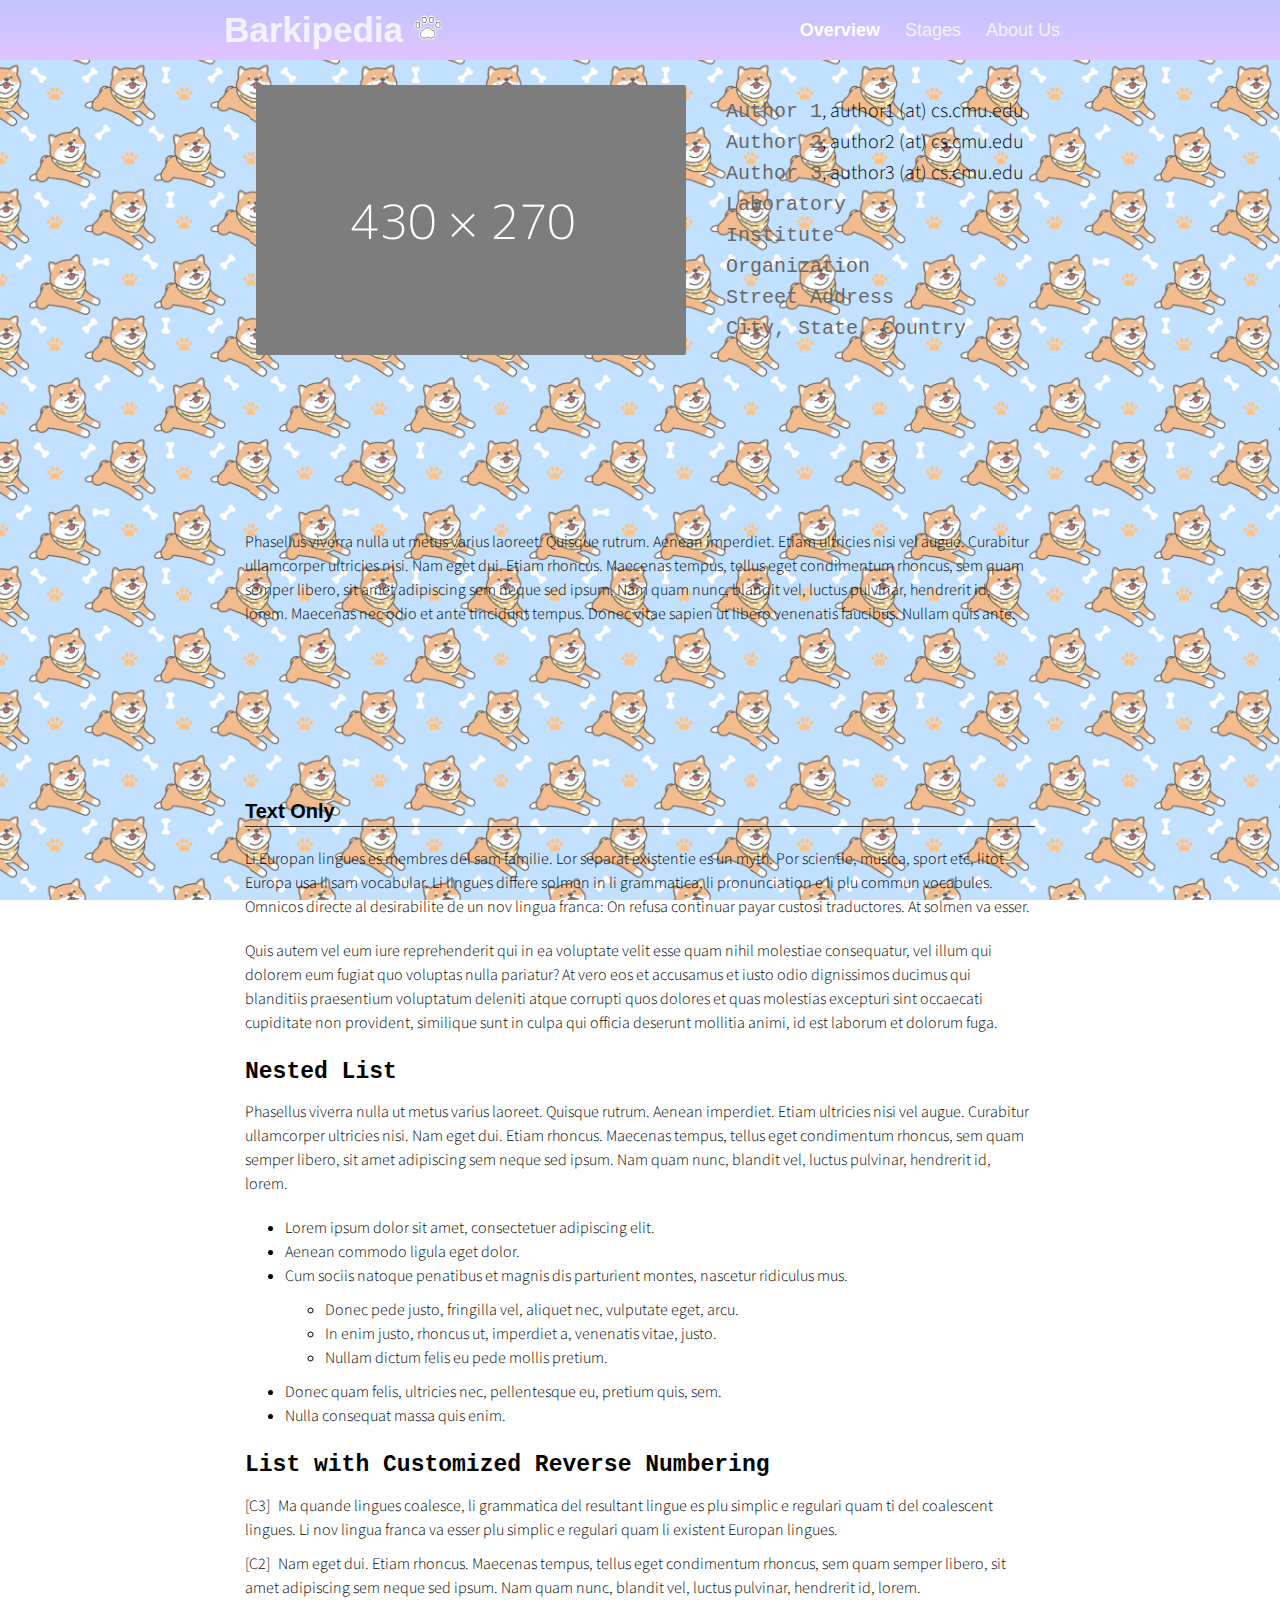
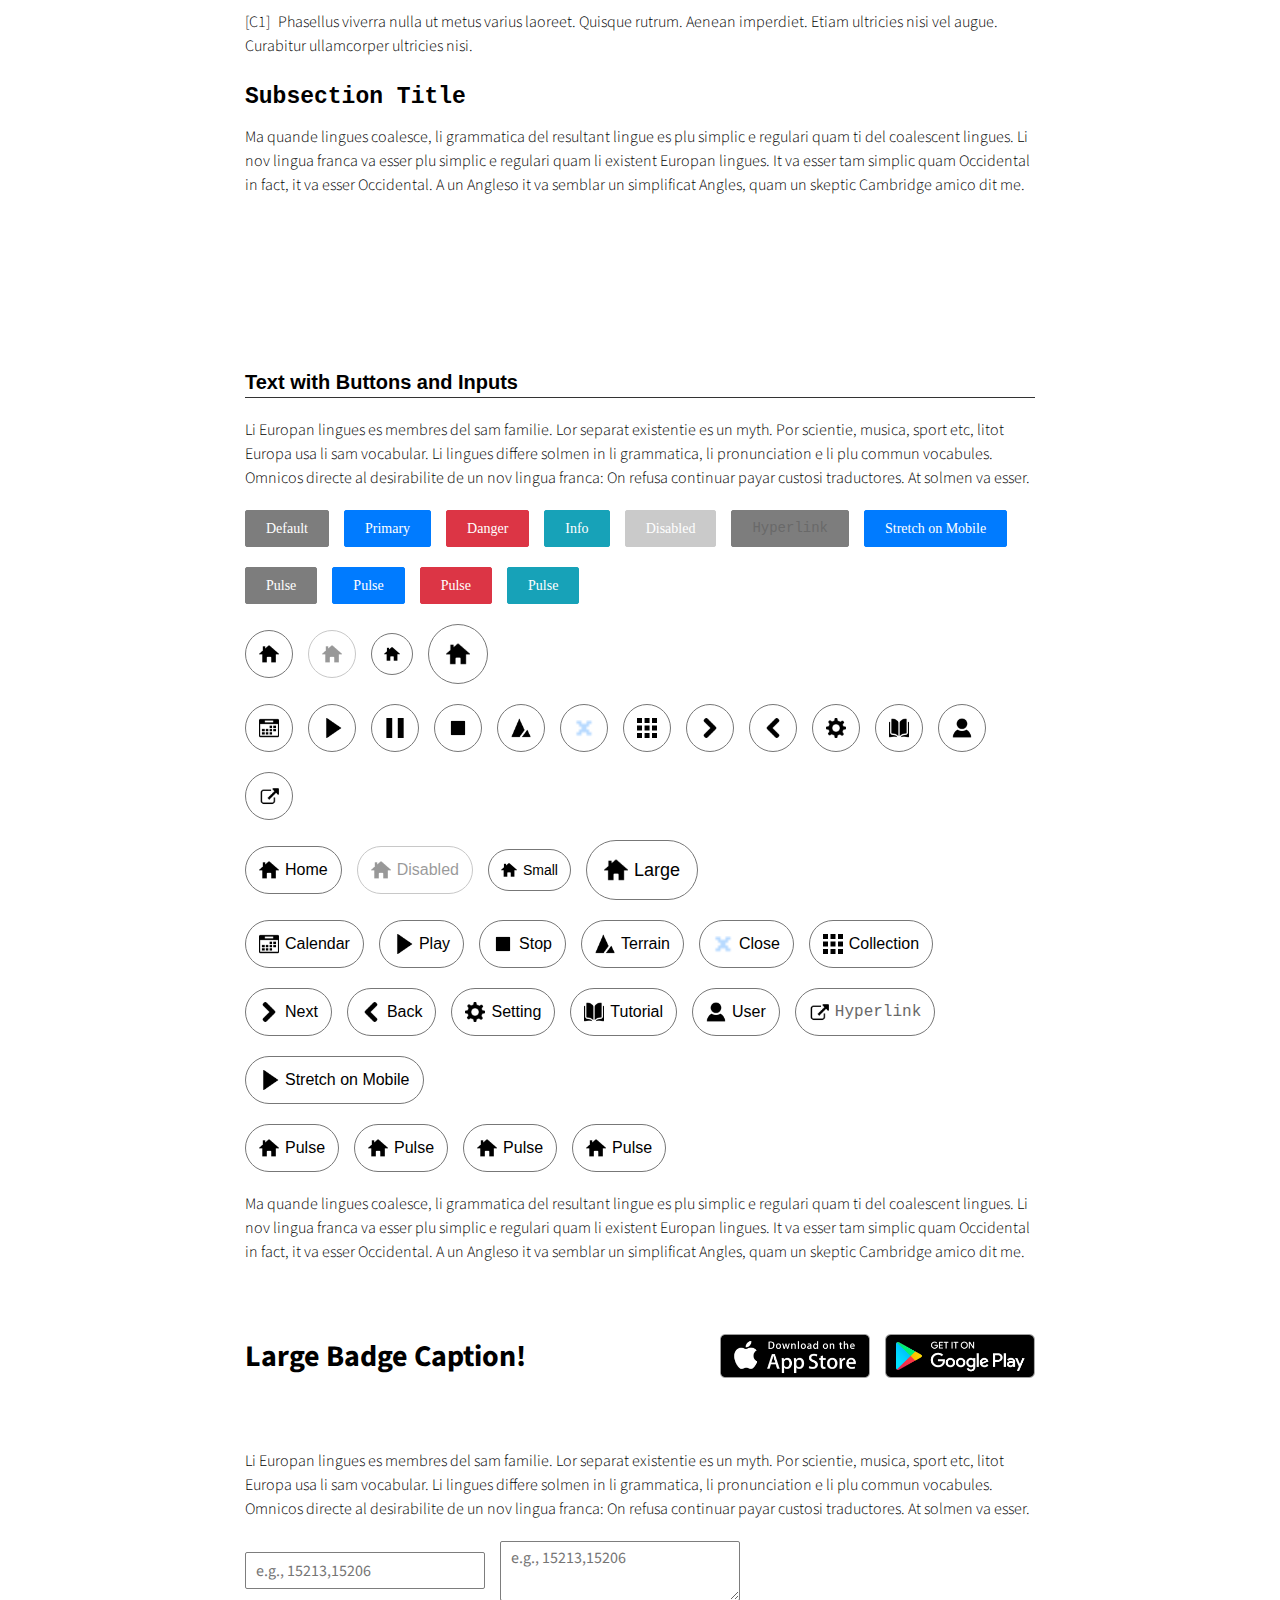
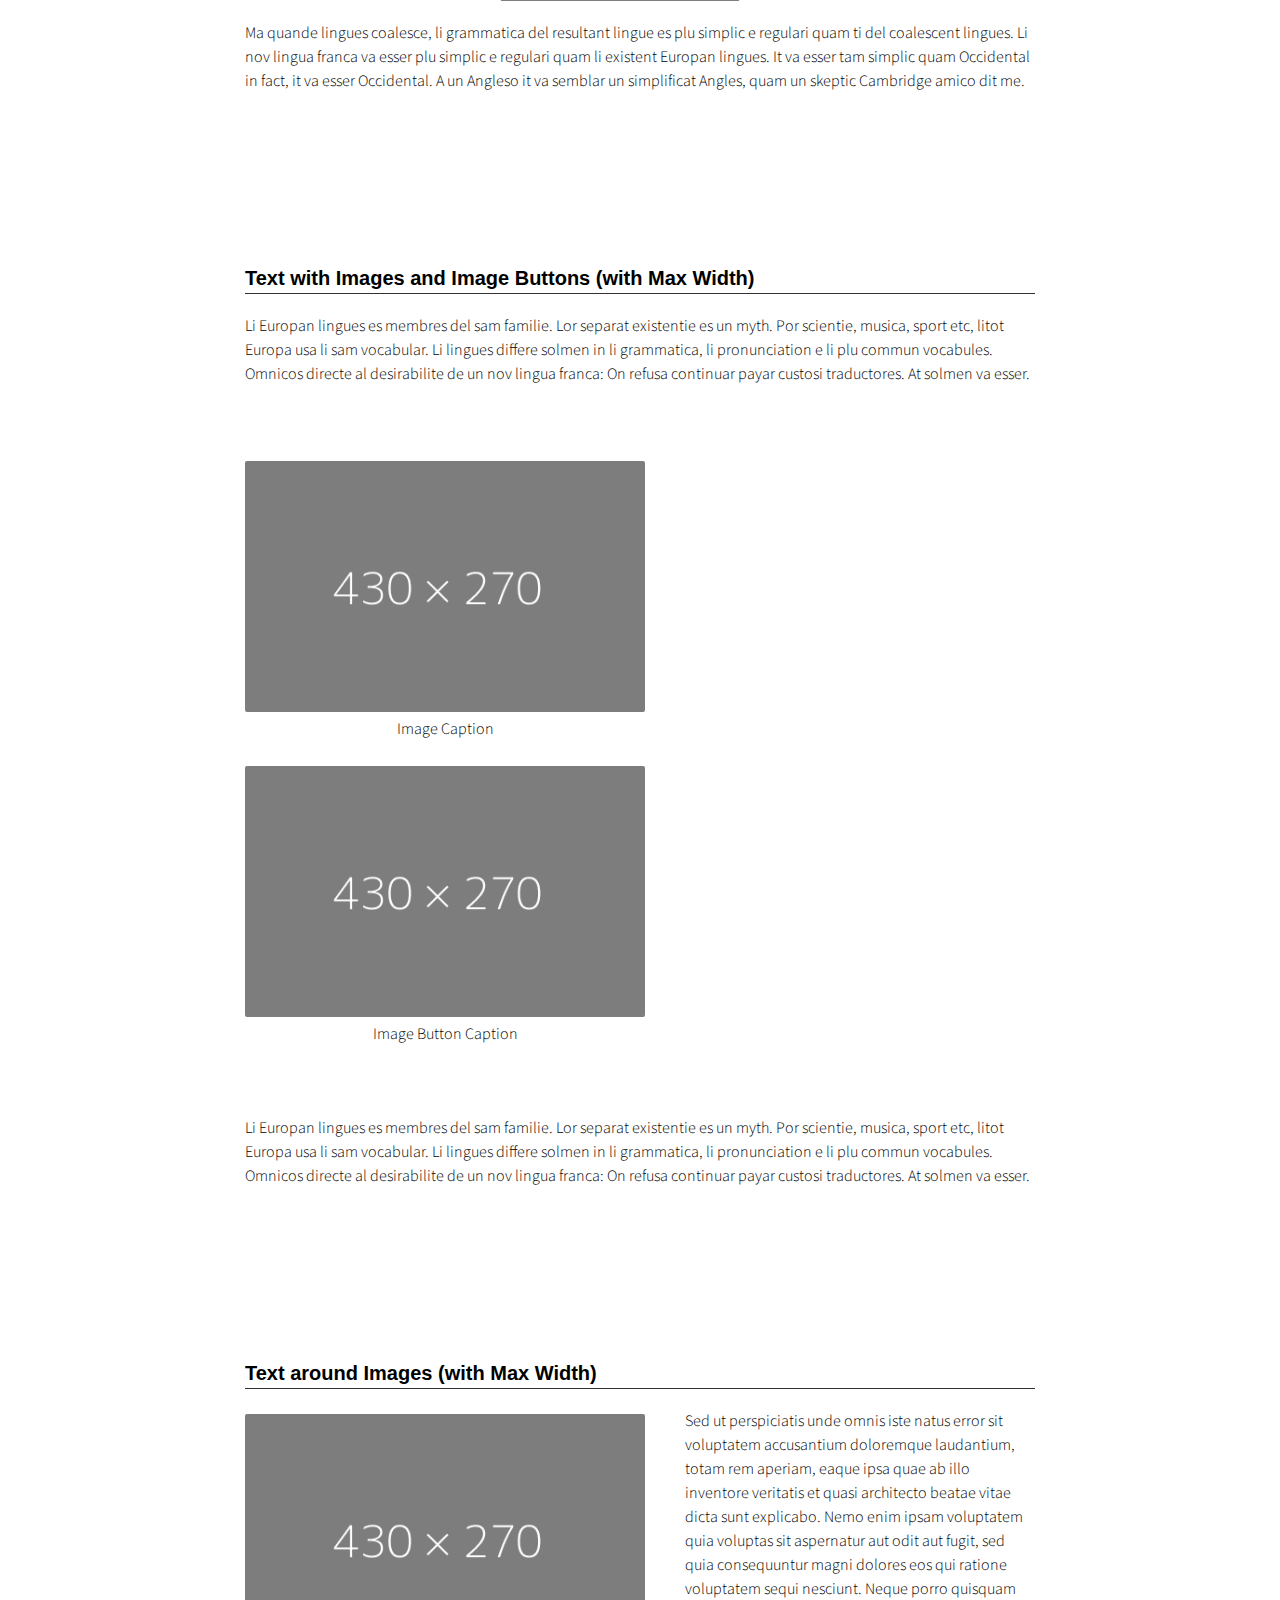
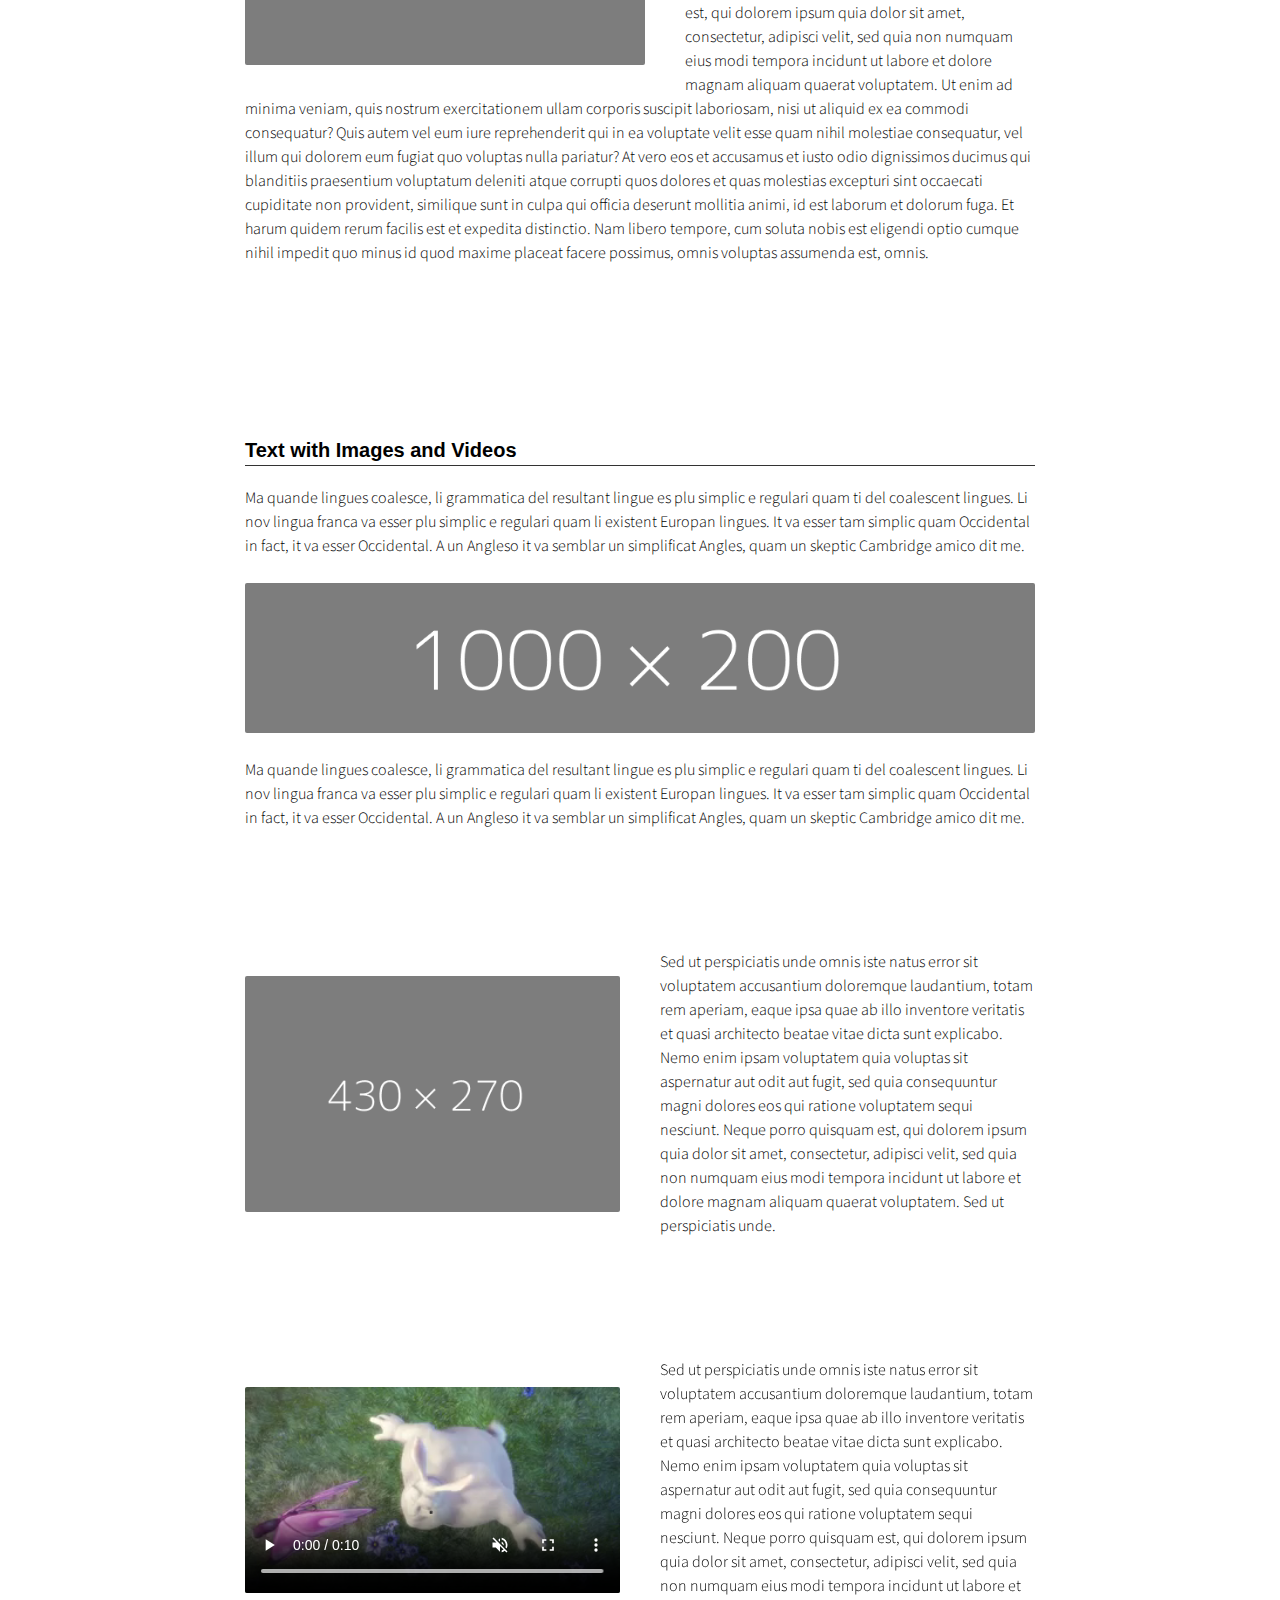
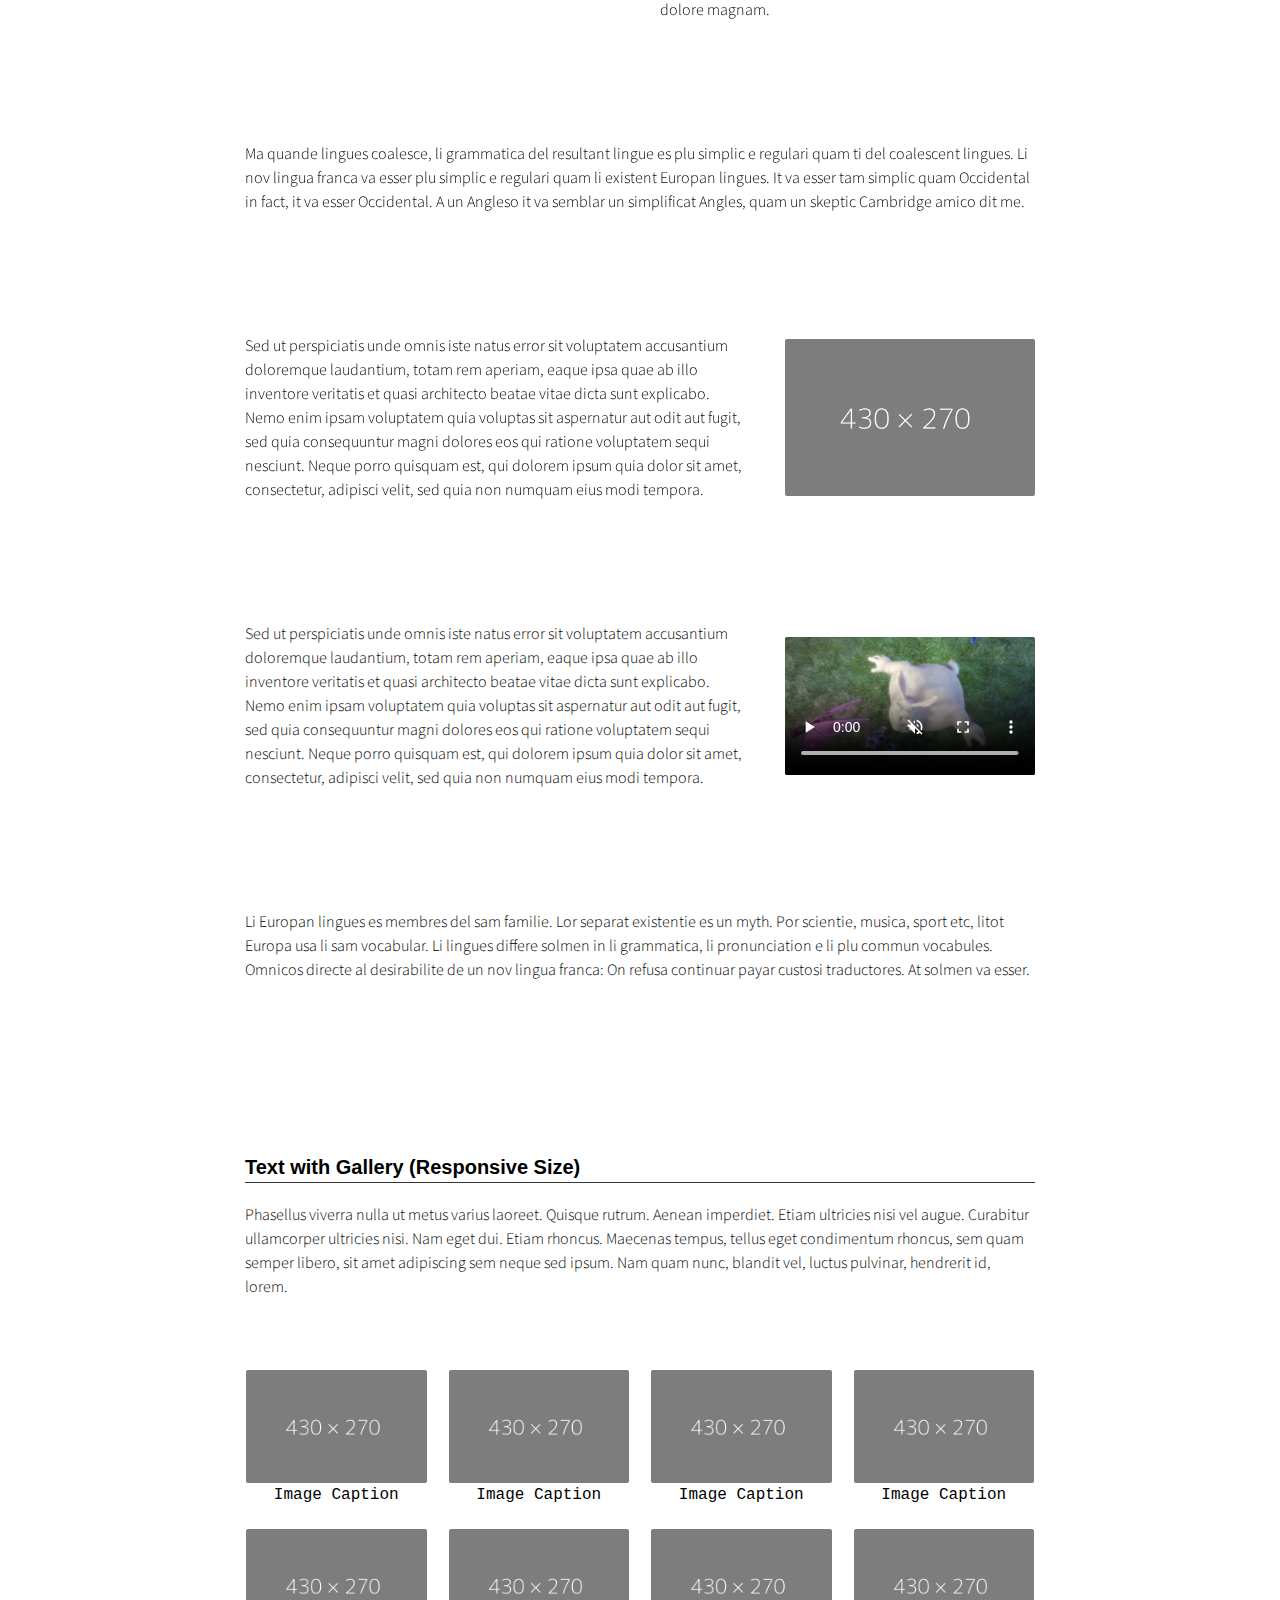
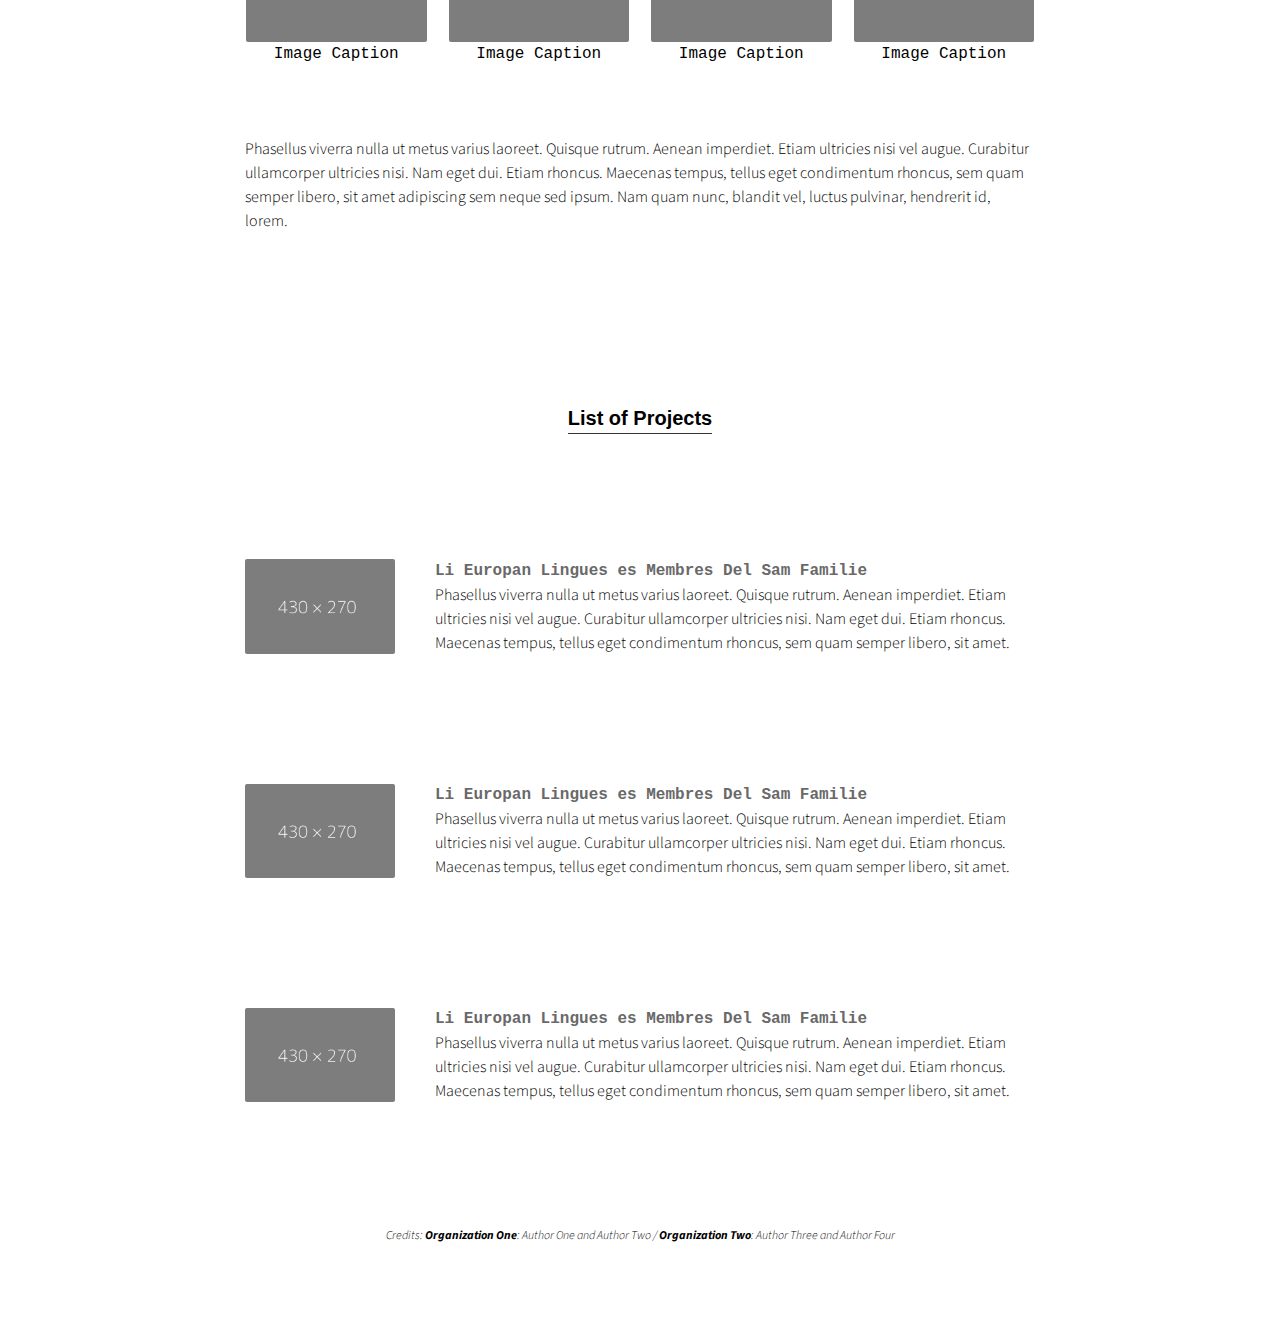
<file: demo.html>
<!doctype html>
<html>

<head>
  <title>Barkpedia/Barkoverflow</title>
  <meta charset="utf-8" name="viewport" content="width=device-width, initial-scale=1">
  <link href="css/frame.css" media="screen" rel="stylesheet" type="text/css" />
  <link href="css/controls.css" media="screen" rel="stylesheet" type="text/css" />
  <link href="css/custom.css" media="screen" rel="stylesheet" type="text/css" />
  <link href='https://fonts.googleapis.com/css?family=Open+Sans:400,700' rel='stylesheet' type='text/css'>
  <link href='https://fonts.googleapis.com/css?family=Open+Sans+Condensed:300,700' rel='stylesheet' type='text/css'>
  <link href="https://fonts.googleapis.com/css?family=Source+Sans+Pro:400,700" rel="stylesheet">
  <script src="https://ajax.googleapis.com/ajax/libs/jquery/3.3.1/jquery.min.js"></script>
  <script src="js/menu.js"></script>
  <style>
    .menu-index {
      color: rgb(255, 255, 255) !important;
      opacity: 1 !important;
      font-weight: 700 !important;
    }
  </style>
</head>

<body>
  <div class="menu-container"></div>
  <div class="content-container">
    <div class="content">
      <div class="content-table flex-column">
        <!--Start Intro-->
        <div class="flex-row">
          <div class="flex-item flex-column">
            <img class="image" src="img/dummay-img.png">
          </div>
          <div class="flex-item flex-column">
            <p class="text text-large">
              <a target="_blank" href="javascript:void(0)">Author 1</a>, author1 (at) cs.cmu.edu<br>
              <a target="_blank" href="javascript:void(0)">Author 2</a>, author2 (at) cs.cmu.edu<br>
              <a target="_blank" href="javascript:void(0)">Author 3</a>, author3 (at) cs.cmu.edu<br>
              <a target="_blank" href="javascript:void(0)">Laboratory</a><br>
              <a target="_blank" href="javascript:void(0)">Institute</a><br>
              <a target="_blank" href="javascript:void(0)">Organization</a><br>
              <a target="_blank" href="javascript:void(0)">Street Address</a><br>
              <a target="_blank" href="javascript:void(0)">City, State, Country</a>
            </p>
          </div>
        </div>
        <div class="flex-row">
          <div class="flex-item flex-column">
            <p class="text add-top-margin">
              Phasellus viverra nulla ut metus varius laoreet. Quisque rutrum. Aenean imperdiet. Etiam ultricies nisi vel
              augue. Curabitur ullamcorper ultricies nisi. Nam eget dui. Etiam rhoncus. Maecenas tempus, tellus eget
              condimentum rhoncus, sem quam semper libero, sit amet adipiscing sem neque sed ipsum. Nam quam nunc, blandit
              vel, luctus pulvinar, hendrerit id, lorem. Maecenas nec odio et ante tincidunt tempus. Donec vitae
              sapien ut libero venenatis faucibus. Nullam quis ante.
            </p>
          </div>
        </div>
        <!--End Intro-->
        <!--Start Text Only-->
        <div class="flex-row">
          <div class="flex-item flex-column">
            <h2 class="add-top-margin">Text Only</h2>
            <hr>
            <p class="text">
              Li Europan lingues es membres del sam familie. Lor separat existentie es un myth. Por scientie, musica,
              sport etc, litot Europa usa li sam vocabular. Li lingues differe solmen in li grammatica, li pronunciation e
              li plu commun vocabules. Omnicos directe al desirabilite de un nov lingua franca: On refusa continuar payar
              custosi traductores. At solmen va esser.
            </p>
            <p class="text">
              Quis autem vel eum iure reprehenderit qui in ea voluptate velit esse quam nihil molestiae consequatur,
              vel illum qui dolorem eum fugiat quo voluptas nulla pariatur? At vero eos et accusamus et iusto odio dignissimos
              ducimus qui blanditiis praesentium voluptatum deleniti atque corrupti quos dolores et quas molestias
              excepturi sint occaecati cupiditate non provident, similique sunt in culpa qui officia deserunt mollitia
              animi, id est laborum et dolorum fuga.
            </p>
            <h3>Nested List</h3>
            <p class="text">
              Phasellus viverra nulla ut metus varius laoreet. Quisque rutrum. Aenean imperdiet. Etiam ultricies nisi vel
              augue. Curabitur ullamcorper ultricies nisi. Nam eget dui. Etiam rhoncus. Maecenas tempus, tellus eget
              condimentum rhoncus, sem quam semper libero, sit amet adipiscing sem neque sed ipsum. Nam quam nunc, blandit
              vel, luctus pulvinar, hendrerit id, lorem.
            </p>
            <ul>
              <li>Lorem ipsum dolor sit amet, consectetuer adipiscing elit.</li>
              <li>Aenean commodo ligula eget dolor.</li>
              <li>Cum sociis natoque penatibus et magnis dis parturient montes, nascetur ridiculus mus. </li>
              <ul>
                <li>Donec pede justo, fringilla vel, aliquet nec, vulputate eget, arcu.</li>
                <li>In enim justo, rhoncus ut, imperdiet a, venenatis vitae, justo.</li>
                <li>Nullam dictum felis eu pede mollis pretium.</li>
              </ul>
              <li>Donec quam felis, ultricies nec, pellentesque eu, pretium quis, sem. </li>
              <li>Nulla consequat massa quis enim.</li>
            </ul>
            <h3>List with Customized Reverse Numbering</h3>
            <ol class="publication C-list">
              <li>
                <p class="text-small-margin">
                  Phasellus viverra nulla ut metus varius laoreet. Quisque rutrum. Aenean imperdiet. Etiam ultricies nisi vel
                  augue. Curabitur ullamcorper ultricies nisi.
                </p>
              </li>
              <li>
                <p class="text-small-margin">
                  Nam eget dui. Etiam rhoncus. Maecenas tempus, tellus eget
                  condimentum rhoncus, sem quam semper libero, sit amet adipiscing sem neque sed ipsum. Nam quam nunc, blandit
                  vel, luctus pulvinar, hendrerit id, lorem.
                </p>
              </li>
              <li>
                <p class="text-small-margin">
                  Ma quande lingues coalesce, li grammatica del resultant lingue es plu simplic e regulari quam ti del
                  coalescent lingues. Li nov lingua franca va esser plu simplic e regulari quam li existent Europan lingues.
                </p>
              </li>
            </ol>
            <h3>Subsection Title</h3>
            <p class="text">
              Ma quande lingues coalesce, li grammatica del resultant lingue es plu simplic e regulari quam ti del
              coalescent lingues. Li nov lingua franca va esser plu simplic e regulari quam li existent Europan lingues.
              It va esser tam simplic quam Occidental in fact, it va esser Occidental. A un Angleso it va semblar un
              simplificat Angles, quam un skeptic Cambridge amico dit me.
            </p>
          </div>
        </div>
        <!--End Text Only-->
        <!--Start Text with Buttons-->
        <div class="flex-row">
          <div class="flex-item flex-column">
            <h2 class="add-top-margin">Text with Buttons and Inputs</h2>
            <hr>
            <p class="text">
              Li Europan lingues es membres del sam familie. Lor separat existentie es un myth. Por scientie, musica,
              sport etc, litot Europa usa li sam vocabular. Li lingues differe solmen in li grammatica, li pronunciation e
              li plu commun vocabules. Omnicos directe al desirabilite de un nov lingua franca: On refusa continuar payar
              custosi traductores. At solmen va esser.
            </p>
            <div class="control-group">
              <button class="custom-button">Default</button>
              <button class="custom-button custom-button-primary">Primary</button>
              <button class="custom-button custom-button-danger">Danger</button>
              <button class="custom-button custom-button-info">Info</button>
              <button class="custom-button" disabled>Disabled</button>
              <a class="custom-button" target="_blank" href="https://github.com/yenchiah/project-website-template" target="_blank">Hyperlink</a>
              <button class="custom-button custom-button-primary stretch-on-mobile">Stretch on Mobile</button>
            </div>
            <div class="control-group">
              <button class="custom-button pulse-black">Pulse</button>
              <button class="custom-button custom-button-primary pulse-primary">Pulse</button>
              <button class="custom-button custom-button-danger pulse-danger">Pulse</button>
              <button class="custom-button custom-button-info pulse-info">Pulse</button>
            </div>
            <div class="control-group">
              <button class="custom-button-flat"><img src="img/home.png"></button>
              <button class="custom-button-flat" disabled><img src="img/home.png"></button>
              <button class="custom-button-flat small"><img src="img/home.png"></button>
              <button class="custom-button-flat large"><img src="img/home.png"></button>
            </div>
            <div class="control-group">
              <button class="custom-button-flat"><img src="img/calendar.png"></button>
              <button class="custom-button-flat"><img src="img/play.png"></button>
              <button class="custom-button-flat"><img src="img/pause.png"></button>
              <button class="custom-button-flat"><img src="img/stop.png"></button>
              <button class="custom-button-flat"><img src="img/terrain.png"></button>
              <button class="custom-button-flat"><img src="img/xblue.png"></button>
              <button class="custom-button-flat"><img src="img/collection.png"></button>
              <button class="custom-button-flat"><img src="img/next.png"></button>
              <button class="custom-button-flat"><img src="img/back.png"></button>
              <button class="custom-button-flat"><img src="img/setting.png"></button>
              <button class="custom-button-flat"><img src="img/book.png"></button>
              <button class="custom-button-flat"><img src="img/user.png"></button>
              <a class="custom-button-flat" href="https://github.com/yenchiah/project-website-template" target="_blank">
                <img src="img/link.png">
              </a>
            </div>
            <div class="control-group">
              <button class="custom-button-flat"><img src="img/home.png"><span>Home</span></button>
              <button class="custom-button-flat" disabled><img src="img/home.png"><span>Disabled</span></button>
              <button class="custom-button-flat small"><img src="img/home.png"><span>Small</span></button>
              <button class="custom-button-flat large"><img src="img/home.png"><span>Large</span></button>
            </div>
            <div class="control-group">
              <button class="custom-button-flat"><img src="img/calendar.png"><span>Calendar</span></button>
              <button class="custom-button-flat"><img src="img/play.png"><span>Play</span></button>
              <button class="custom-button-flat"><img src="img/stop.png"><span>Stop</span></button>
              <button class="custom-button-flat"><img src="img/terrain.png"><span>Terrain</span></button>
              <button class="custom-button-flat"><img src="img/xblue.png"><span>Close</span></button>
              <button class="custom-button-flat"><img src="img/collection.png"><span>Collection</span></button>
              <button class="custom-button-flat"><img src="img/next.png"><span>Next</span></button>
              <button class="custom-button-flat"><img src="img/back.png"><span>Back</span></button>
              <button class="custom-button-flat"><img src="img/setting.png"><span>Setting</span></button>
              <button class="custom-button-flat"><img src="img/book.png"><span>Tutorial</span></button>
              <button class="custom-button-flat"><img src="img/user.png"><span>User</span></button>
              <a class="custom-button-flat" href="https://github.com/yenchiah/project-website-template" target="_blank">
                <img src="img/link.png"><span>Hyperlink</span>
              </a>
              <button class="custom-button-flat stretch-on-mobile"><img src="img/play.png"><span>Stretch on Mobile</span></button>
            </div>
            <div class="control-group">
              <button class="custom-button-flat pulse-black"><img src="img/home.png"><span>Pulse</span></button>
              <button class="custom-button-flat pulse-primary"><img src="img/home.png"><span>Pulse</span></button>
              <button class="custom-button-flat pulse-danger"><img src="img/home.png"><span>Pulse</span></button>
              <button class="custom-button-flat pulse-info"><img src="img/home.png"><span>Pulse</span></button>
            </div>
            <p class="text">
              Ma quande lingues coalesce, li grammatica del resultant lingue es plu simplic e regulari quam ti del
              coalescent lingues. Li nov lingua franca va esser plu simplic e regulari quam li existent Europan lingues.
              It va esser tam simplic quam Occidental in fact, it va esser Occidental. A un Angleso it va semblar un
              simplificat Angles, quam un skeptic Cambridge amico dit me.
            </p>
          </div>
        </div>
        <div class="flex-row-space-between">
          <div class="flex-item flex-column">
            <p class="text badge-text">Large Badge Caption!</p>
          </div>
          <div class="flex-item flex-column">
            <div class="control-group">
              <a href="javascript:void(0)" target="_blank" class="custom-image-button">
                <img src="img/app-store-badge.png" width="150">
              </a>
              <a href="javascript:void(0)" target="_blank" class="custom-image-button">
                <img src="img/google-play-badge.png" width="150">
              </a>
            </div>
          </div>
        </div>
        <div class="flex-row">
          <div class="flex-item flex-column">
            <p class="text">
              Li Europan lingues es membres del sam familie. Lor separat existentie es un myth. Por scientie, musica,
              sport etc, litot Europa usa li sam vocabular. Li lingues differe solmen in li grammatica, li pronunciation e
              li plu commun vocabules. Omnicos directe al desirabilite de un nov lingua franca: On refusa continuar payar
              custosi traductores. At solmen va esser.
            </p>
            <div class="control-group">
              <input class="custom-textbox stretch-on-mobile" type="text" placeholder="e.g., 15213,15206">
              <textarea class="custom-textbox stretch-on-mobile" placeholder="e.g., 15213,15206"></textarea>
            </div>
            <p class="text">
              Ma quande lingues coalesce, li grammatica del resultant lingue es plu simplic e regulari quam ti del
              coalescent lingues. Li nov lingua franca va esser plu simplic e regulari quam li existent Europan lingues.
              It va esser tam simplic quam Occidental in fact, it va esser Occidental. A un Angleso it va semblar un
              simplificat Angles, quam un skeptic Cambridge amico dit me.
            </p>
          </div>
        </div>
        <!--End Text with Buttons-->
        <!--Start Text with Images and Image buttons-->
        <div class="flex-row">
          <div class="flex-item flex-column">
            <h2 class="add-top-margin">Text with Images and Image Buttons (with Max Width)</h2>
            <hr>
            <p class="text">
              Li Europan lingues es membres del sam familie. Lor separat existentie es un myth. Por scientie, musica,
              sport etc, litot Europa usa li sam vocabular. Li lingues differe solmen in li grammatica, li pronunciation e
              li plu commun vocabules. Omnicos directe al desirabilite de un nov lingua franca: On refusa continuar payar
              custosi traductores. At solmen va esser.
            </p>
          </div>
        </div>
        <div class="flex-row-space-between">
          <div class="flex-item flex-column">
            <img class="image max-width-400" src="img/dummay-img.png">
            <p class="image-caption">Image Caption</p>
          </div>
          <div class="flex-item flex-column">
            <a href="https://github.com/yenchiah/project-website-template" target="_blank" class="image max-width-400">
              <img src="img/dummay-img.png">
            </a>
            <p class="image-caption">Image Button Caption</p>
          </div>
        </div>
        <div class="flex-row">
          <div class="flex-item flex-column">
            <p class="text">
              Li Europan lingues es membres del sam familie. Lor separat existentie es un myth. Por scientie, musica,
              sport etc, litot Europa usa li sam vocabular. Li lingues differe solmen in li grammatica, li pronunciation e
              li plu commun vocabules. Omnicos directe al desirabilite de un nov lingua franca: On refusa continuar payar
              custosi traductores. At solmen va esser.
            </p>
          </div>
        </div>
        <!--End Text with Images and Image buttons-->
        <!--Start Text around Images-->
        <div class="flex-row">
          <div class="flex-item flex-column">
            <h2 class="add-top-margin">Text around Images (with Max Width)</h2>
            <hr>
            <p class="text">
              <img class="image image-wrap-text max-width-400" src="img/dummay-img.png">
              Sed ut perspiciatis unde omnis iste natus error sit voluptatem accusantium doloremque laudantium, totam rem
              aperiam, eaque ipsa quae ab illo inventore veritatis et quasi architecto beatae vitae dicta sunt explicabo.
              Nemo enim ipsam voluptatem quia voluptas sit aspernatur aut odit aut fugit, sed quia consequuntur magni
              dolores eos qui ratione voluptatem sequi nesciunt. Neque porro quisquam est, qui dolorem ipsum quia dolor sit
              amet, consectetur, adipisci velit, sed quia non numquam eius modi tempora incidunt ut labore et dolore magnam
              aliquam quaerat voluptatem. Ut enim ad minima veniam, quis nostrum exercitationem ullam corporis suscipit
              laboriosam, nisi ut aliquid ex ea commodi consequatur? Quis autem vel eum iure reprehenderit qui in ea
              voluptate velit esse quam nihil molestiae consequatur, vel illum qui dolorem eum fugiat quo voluptas nulla
              pariatur? At vero eos et accusamus et iusto odio dignissimos ducimus qui blanditiis praesentium voluptatum
              deleniti atque corrupti quos dolores et quas molestias excepturi sint occaecati cupiditate non provident,
              similique sunt in culpa qui officia deserunt mollitia animi, id est laborum et dolorum fuga. Et harum quidem
              rerum facilis est et expedita distinctio. Nam libero tempore, cum soluta nobis est eligendi optio cumque nihil
              impedit quo minus id quod maxime placeat facere possimus, omnis voluptas assumenda est, omnis.
            </p>
          </div>
        </div>
        <!--End Text around Images-->
        <!--Start Text with Images and Videos-->
        <div class="flex-row">
          <div class="flex-item flex-column">
            <h2 class="add-top-margin">Text with Images and Videos</h2>
            <hr>
            <p class="text">
              Ma quande lingues coalesce, li grammatica del resultant lingue es plu simplic e regulari quam ti del
              coalescent lingues. Li nov lingua franca va esser plu simplic e regulari quam li existent Europan lingues.
              It va esser tam simplic quam Occidental in fact, it va esser Occidental. A un Angleso it va semblar un
              simplificat Angles, quam un skeptic Cambridge amico dit me.
            </p>
            <a class="image adaptive-image" style="background-image: url('img/dummay-img-long.png'); min-height: 150px;" href="img/dummay-img-long.png" target="_blank"></a>
            <p class="text">
              Ma quande lingues coalesce, li grammatica del resultant lingue es plu simplic e regulari quam ti del
              coalescent lingues. Li nov lingua franca va esser plu simplic e regulari quam li existent Europan lingues.
              It va esser tam simplic quam Occidental in fact, it va esser Occidental. A un Angleso it va semblar un
              simplificat Angles, quam un skeptic Cambridge amico dit me.
            </p>
          </div>
        </div>
        <div class="flex-row">
          <div class="flex-item flex-item-stretch flex-column">
            <img class="image" src="img/dummay-img.png">
          </div>
          <div class="flex-item flex-item-stretch flex-column">
            <p class="text">
              Sed ut perspiciatis unde omnis iste natus error sit voluptatem accusantium doloremque laudantium, totam rem
              aperiam, eaque ipsa quae ab illo inventore veritatis et quasi architecto beatae vitae dicta sunt explicabo.
              Nemo enim ipsam voluptatem quia voluptas sit aspernatur aut odit aut fugit, sed quia consequuntur magni
              dolores eos qui ratione voluptatem sequi nesciunt. Neque porro quisquam est, qui dolorem ipsum quia dolor
              sit amet, consectetur, adipisci velit, sed quia non numquam eius modi tempora incidunt ut labore et dolore
              magnam aliquam quaerat voluptatem. Sed ut perspiciatis unde.
            </p>
          </div>
        </div>
        <div class="flex-row">
          <div class="flex-item flex-item-stretch flex-column">
            <video preload controls autoplay loop muted playsinline class="image">
              <source src="vid/mov_bbb.mp4" type="video/mp4">
              Your browser does not support the video tag.
            </video>
          </div>
          <div class="flex-item flex-item-stretch flex-column">
            <p class="text">
              Sed ut perspiciatis unde omnis iste natus error sit voluptatem accusantium doloremque laudantium, totam rem
              aperiam, eaque ipsa quae ab illo inventore veritatis et quasi architecto beatae vitae dicta sunt explicabo.
              Nemo enim ipsam voluptatem quia voluptas sit aspernatur aut odit aut fugit, sed quia consequuntur magni
              dolores eos qui ratione voluptatem sequi nesciunt. Neque porro quisquam est, qui dolorem ipsum quia dolor
              sit amet, consectetur, adipisci velit, sed quia non numquam eius modi tempora incidunt ut labore et dolore
              magnam.
            </p>
          </div>
        </div>
        <div class="flex-row">
          <div class="flex-item flex-column">
            <p class="text">
              Ma quande lingues coalesce, li grammatica del resultant lingue es plu simplic e regulari quam ti del
              coalescent lingues. Li nov lingua franca va esser plu simplic e regulari quam li existent Europan lingues.
              It va esser tam simplic quam Occidental in fact, it va esser Occidental. A un Angleso it va semblar un
              simplificat Angles, quam un skeptic Cambridge amico dit me.
            </p>
          </div>
        </div>
        <div class="flex-row">
          <div class="flex-item flex-item-stretch-2 flex-column">
            <p class="text">
              Sed ut perspiciatis unde omnis iste natus error sit voluptatem accusantium doloremque laudantium, totam rem
              aperiam, eaque ipsa quae ab illo inventore veritatis et quasi architecto beatae vitae dicta sunt explicabo.
              Nemo enim ipsam voluptatem quia voluptas sit aspernatur aut odit aut fugit, sed quia consequuntur magni
              dolores eos qui ratione voluptatem sequi nesciunt. Neque porro quisquam est, qui dolorem ipsum quia dolor
              sit amet, consectetur, adipisci velit, sed quia non numquam eius modi tempora.
            </p>
          </div>
          <div class="flex-item flex-item-stretch flex-column">
            <img class="image" src="img/dummay-img.png">
          </div>
        </div>
        <div class="flex-row">
          <div class="flex-item flex-item-stretch-2 flex-column">
            <p class="text">
              Sed ut perspiciatis unde omnis iste natus error sit voluptatem accusantium doloremque laudantium, totam rem
              aperiam, eaque ipsa quae ab illo inventore veritatis et quasi architecto beatae vitae dicta sunt explicabo.
              Nemo enim ipsam voluptatem quia voluptas sit aspernatur aut odit aut fugit, sed quia consequuntur magni
              dolores eos qui ratione voluptatem sequi nesciunt. Neque porro quisquam est, qui dolorem ipsum quia dolor
              sit amet, consectetur, adipisci velit, sed quia non numquam eius modi tempora.
            </p>
          </div>
          <div class="flex-item flex-item-stretch flex-column">
            <video preload controls autoplay loop muted playsinline class="image">
              <source src="vid/mov_bbb.mp4" type="video/mp4">
              Your browser does not support the video tag.
            </video>
          </div>
        </div>
        <div class="flex-row">
          <div class="flex-item flex-item-stretch flex-column">
            <p class="text">
              Li Europan lingues es membres del sam familie. Lor separat existentie es un myth. Por scientie, musica,
              sport etc, litot Europa usa li sam vocabular. Li lingues differe solmen in li grammatica, li pronunciation e
              li plu commun vocabules. Omnicos directe al desirabilite de un nov lingua franca: On refusa continuar payar
              custosi traductores. At solmen va esser.
            </p>
          </div>
        </div>
        <!--End Text with Images and Videos-->
        <!--Start Text with Gallery-->
        <div class="flex-row">
          <div class="flex-item flex-column">
            <h2 class="add-top-margin">Text with Gallery (Responsive Size)</h2>
            <hr>
            <p class="text">
              Phasellus viverra nulla ut metus varius laoreet. Quisque rutrum. Aenean imperdiet. Etiam ultricies nisi vel
              augue. Curabitur ullamcorper ultricies nisi. Nam eget dui. Etiam rhoncus. Maecenas tempus, tellus eget
              condimentum rhoncus, sem quam semper libero, sit amet adipiscing sem neque sed ipsum. Nam quam nunc, blandit
              vel, luctus pulvinar, hendrerit id, lorem.
            </p>
          </div>
        </div>
        <div class="gallery">
          <a href="javascript:void(0)" class="flex-column"><img src="img/dummay-img.png">
            <div>Image Caption</div>
          </a>
          <a href="javascript:void(0)" class="flex-column"><img src="img/dummay-img.png">
            <div>Image Caption</div>
          </a>
          <a href="javascript:void(0)" class="flex-column"><img src="img/dummay-img.png">
            <div>Image Caption</div>
          </a>
          <a href="javascript:void(0)" class="flex-column"><img src="img/dummay-img.png">
            <div>Image Caption</div>
          </a>
          <a href="javascript:void(0)" class="flex-column"><img src="img/dummay-img.png">
            <div>Image Caption</div>
          </a>
          <a href="javascript:void(0)" class="flex-column"><img src="img/dummay-img.png">
            <div>Image Caption</div>
          </a>
          <a href="javascript:void(0)" class="flex-column"><img src="img/dummay-img.png">
            <div>Image Caption</div>
          </a>
          <a href="javascript:void(0)" class="flex-column"><img src="img/dummay-img.png">
            <div>Image Caption</div>
          </a>
        </div>
        <div class="flex-row">
          <div class="flex-item flex-column">
            <p class="text">
              Phasellus viverra nulla ut metus varius laoreet. Quisque rutrum. Aenean imperdiet. Etiam ultricies nisi vel
              augue. Curabitur ullamcorper ultricies nisi. Nam eget dui. Etiam rhoncus. Maecenas tempus, tellus eget
              condimentum rhoncus, sem quam semper libero, sit amet adipiscing sem neque sed ipsum. Nam quam nunc, blandit
              vel, luctus pulvinar, hendrerit id, lorem.
            </p>
          </div>
        </div>
        <!--End Text with Gallery-->
        <!--Start List of Projects-->
        <div class="flex-row">
          <div class="flex-item flex-column full-width">
            <h2 class="add-top-margin">List of Projects</h2>
            <hr>
          </div>
        </div>
        <div class="flex-row">
          <div class="flex-item flex-item-stretch flex-column">
            <img class="image max-width-400" src="img/dummay-img.png">
          </div>
          <div class="flex-item flex-item-stretch-4 flex-column">
            <p class="text">
              <a class="highlight-text" href="javascript:void(0)">Li Europan Lingues es Membres Del Sam Familie</a><br>
              Phasellus viverra nulla ut metus varius laoreet. Quisque rutrum. Aenean imperdiet. Etiam ultricies nisi vel
              augue. Curabitur ullamcorper ultricies nisi. Nam eget dui. Etiam rhoncus. Maecenas tempus, tellus eget
              condimentum rhoncus, sem quam semper libero, sit amet.
            </p>
          </div>
        </div>
        <div class="flex-row">
          <div class="flex-item flex-item-stretch flex-column">
            <img class="image max-width-400" src="img/dummay-img.png">
          </div>
          <div class="flex-item flex-item-stretch-4 flex-column">
            <p class="text">
              <a class="highlight-text" href="javascript:void(0)">Li Europan Lingues es Membres Del Sam Familie</a><br>
              Phasellus viverra nulla ut metus varius laoreet. Quisque rutrum. Aenean imperdiet. Etiam ultricies nisi vel
              augue. Curabitur ullamcorper ultricies nisi. Nam eget dui. Etiam rhoncus. Maecenas tempus, tellus eget
              condimentum rhoncus, sem quam semper libero, sit amet.
            </p>
          </div>
        </div>
        <div class="flex-row">
          <div class="flex-item flex-item-stretch flex-column">
            <img class="image max-width-400" src="img/dummay-img.png">
          </div>
          <div class="flex-item flex-item-stretch-4 flex-column">
            <p class="text">
              <a class="highlight-text" href="javascript:void(0)">Li Europan Lingues es Membres Del Sam Familie</a><br>
              Phasellus viverra nulla ut metus varius laoreet. Quisque rutrum. Aenean imperdiet. Etiam ultricies nisi vel
              augue. Curabitur ullamcorper ultricies nisi. Nam eget dui. Etiam rhoncus. Maecenas tempus, tellus eget
              condimentum rhoncus, sem quam semper libero, sit amet.
            </p>
          </div>
        </div>
        <!--End List of Projects-->
        <!--Start Credits-->
        <div class="flex-row">
          <div class="flex-item flex-item-stretch flex-column">
            <p class="text text-small text-italic">
              Credits: <span class="highlight-text">Organization One</span>: Author One and Author Two / <span class="highlight-text">Organization Two</span>: Author Three and Author Four
            </p>
          </div>
        </div>
        <!--End Credits-->
      </div>
    </div>
  </div>
</body>

</html>
</file>
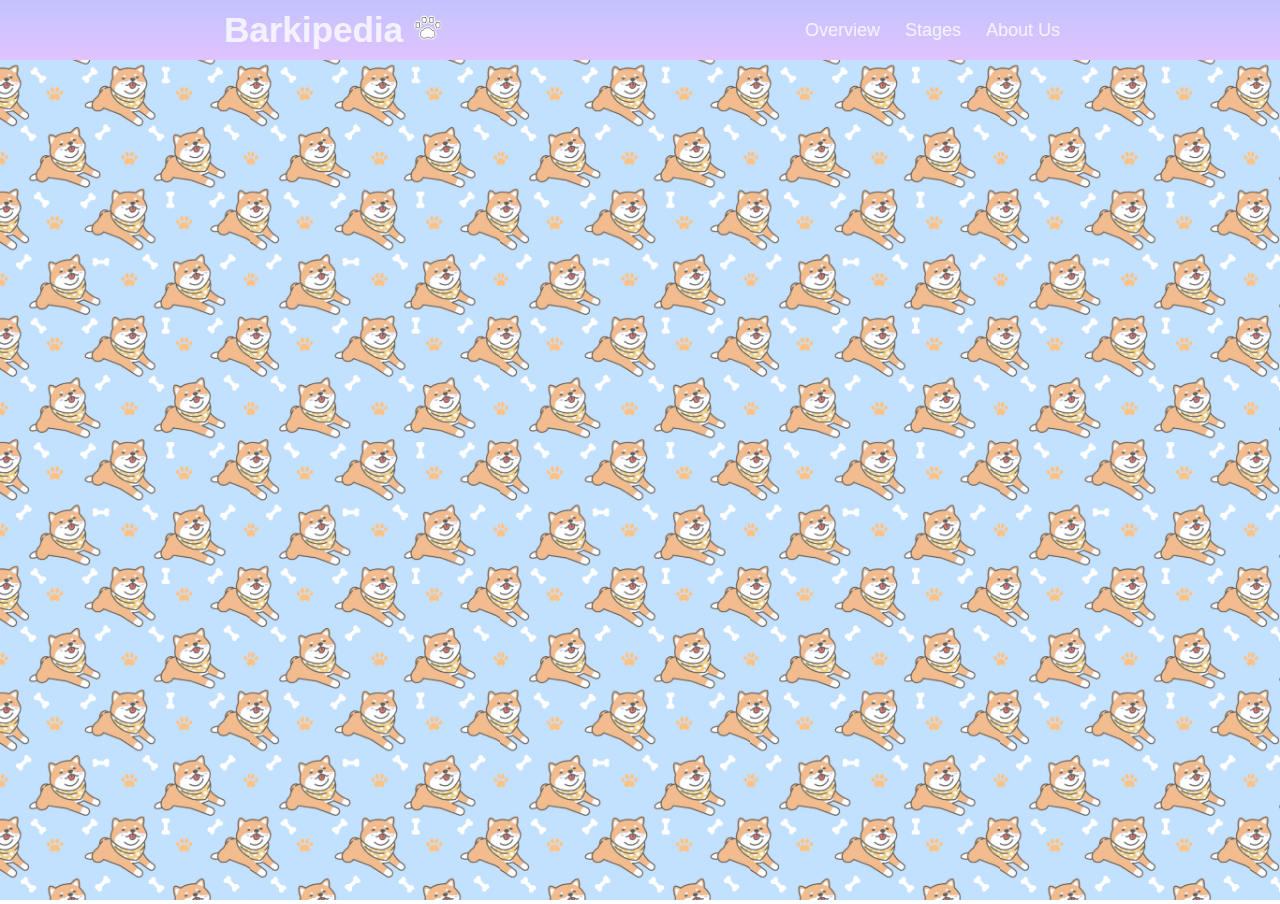
<file: embedding.html>
<!doctype html>
<html>

<head>
  <title>Project Title</title>
  <meta charset="utf-8" name="viewport" content="width=device-width, initial-scale=1">
  <link href="css/frame.css" media="screen" rel="stylesheet" type="text/css" />
  <link href="css/controls.css" media="screen" rel="stylesheet" type="text/css" />
  <link href="css/custom.css" media="screen" rel="stylesheet" type="text/css" />
  <link href='https://fonts.googleapis.com/css?family=Open+Sans:400,700' rel='stylesheet' type='text/css'>
  <link href='https://fonts.googleapis.com/css?family=Open+Sans+Condensed:300,700' rel='stylesheet' type='text/css'>
  <link href="https://fonts.googleapis.com/css?family=Source+Sans+Pro:400,700" rel="stylesheet">
  <script src="https://ajax.googleapis.com/ajax/libs/jquery/3.3.1/jquery.min.js"></script>
  <script src="js/menu.js"></script>
  <style>
    .menu-embedding {
      color: rgb(255, 255, 255) !important;
      opacity: 1 !important;
      font-weight: 700 !important;
    }
  </style>
</head>

<body class="force-no-scroll">
  <div class="menu-container"></div>
  <div class="iframe-container">
    <iframe class="iframe" src="http://yenchiah.me/geo-heatmap/GeoHeatmap.html"></iframe>
  </div>
</body>

</html>
</file>
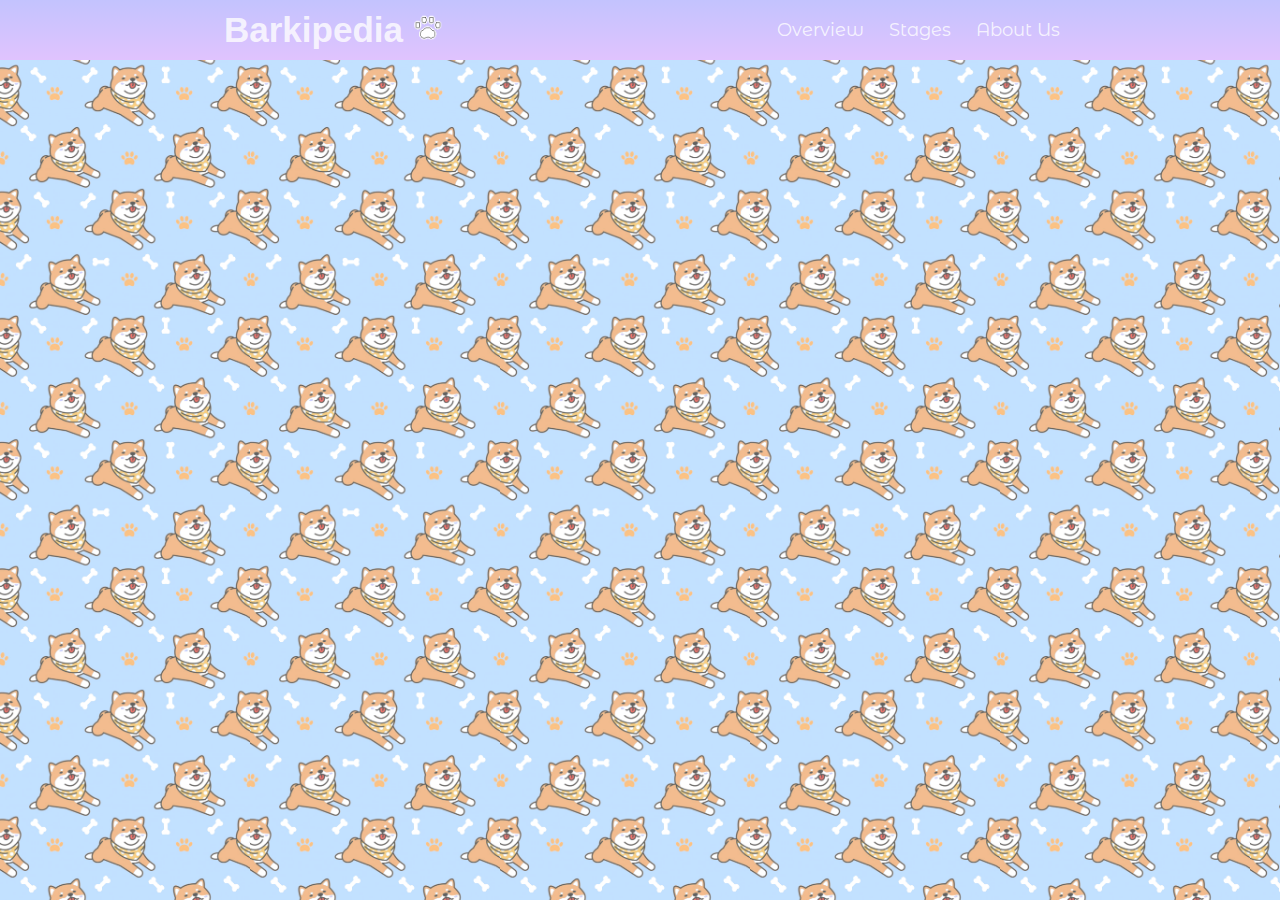
<file: gallery.html>
<!doctype html>
<html>

<head>
  <title>Project Title</title>
  <meta charset="utf-8" name="viewport" content="width=device-width, initial-scale=1">
  <link href="css/frame.css" media="screen" rel="stylesheet" type="text/css" />
  <link href="css/controls.css" media="screen" rel="stylesheet" type="text/css" />
  <link href="css/custom.css" media="screen" rel="stylesheet" type="text/css" />
  <link href="https://fonts.googleapis.com/css?family=Playfair+Display|Chewy|Montserrat+Alternates|Didact+Gothic|Abril+Fatface|Comfortaa|Space+Mono|VT323&display=swap" rel="stylesheet">
  <link rel="shortcut icon" type="image/png" href="/img/shibapix.gif"/>
  <script src="https://ajax.googleapis.com/ajax/libs/jquery/3.3.1/jquery.min.js"></script>
  <script src="https://ajax.googleapis.com/ajax/libs/jquery/3.3.1/jquery.min.js"></script>
  <script src="js/menu.js"></script>
  <style>
    .menu-gallery {
      color: rgb(255, 255, 255) !important;
      opacity: 1 !important;
      font-weight: 700 !important;
    }
  </style>
</head>

<body>
  <div class="menu-container"></div>
  <div class="content-container">
    <div class="content">
      <div class="content-table flex-column">
        <div class="flex-row">
          <div class="flex-item flex-column">
          </div>
          <div class="flex-item flex-column">
          </div>
        </div>
      </div>
    </div>
  </div>
</body>

</html>
</file>
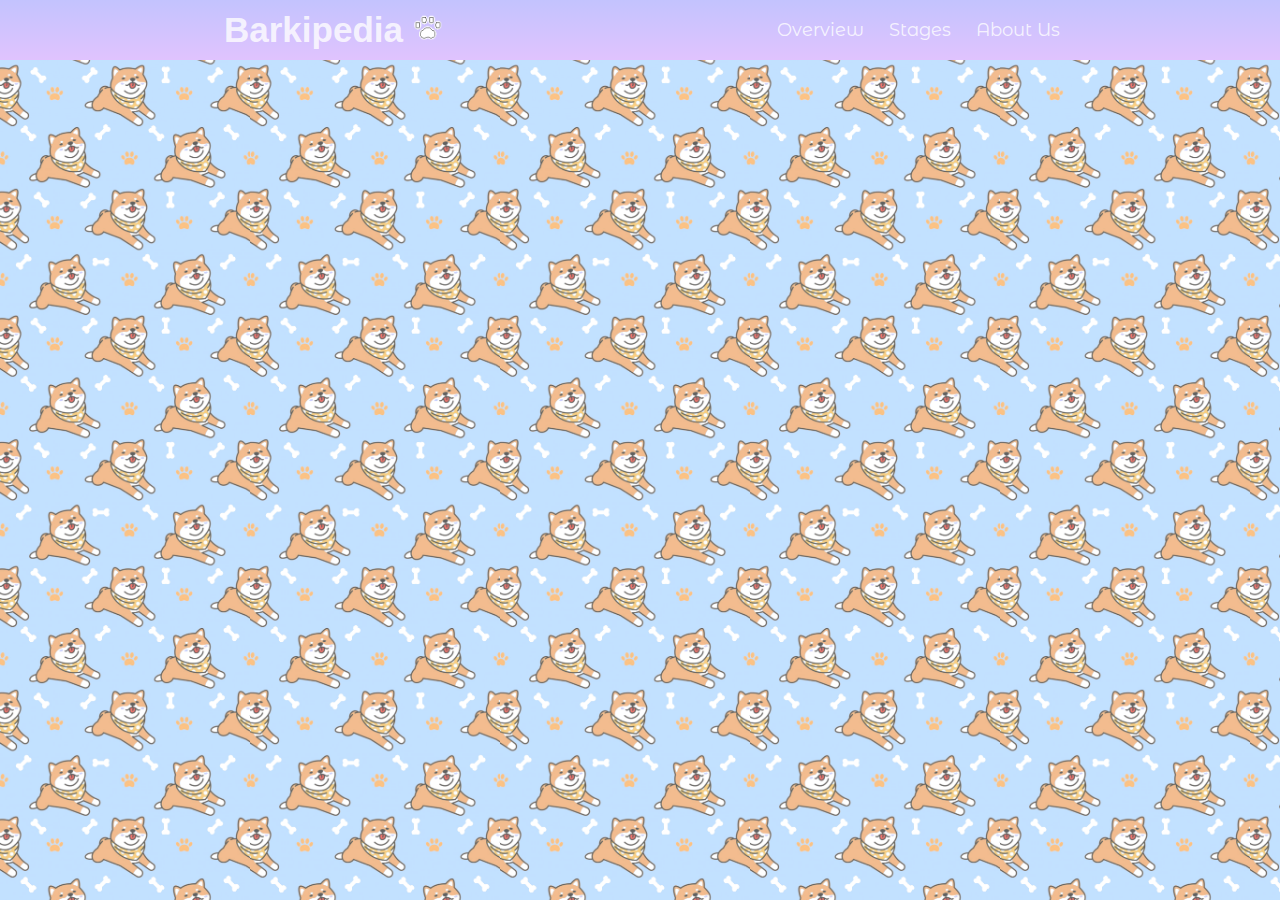
<file: results.html>
<!doctype html>
<html>

<head>
  <title>Project Title</title>
  <meta charset="utf-8" name="viewport" content="width=device-width, initial-scale=1">
  <link href="css/frame.css" media="screen" rel="stylesheet" type="text/css" />
  <link href="css/controls.css" media="screen" rel="stylesheet" type="text/css" />
  <link href="css/custom.css" media="screen" rel="stylesheet" type="text/css" />
  <link href="https://fonts.googleapis.com/css?family=Playfair+Display|Chewy|Montserrat+Alternates|Didact+Gothic|Abril+Fatface|Comfortaa|Space+Mono|VT323&display=swap" rel="stylesheet">
  <link rel="shortcut icon" type="image/png" href="/img/shibapix.gif"/>
  <script src="https://ajax.googleapis.com/ajax/libs/jquery/3.3.1/jquery.min.js"></script>
  <script src="https://ajax.googleapis.com/ajax/libs/jquery/3.3.1/jquery.min.js"></script>
  <script src="js/menu.js"></script>
  <style>
    .menu-results {
      color: rgb(255, 255, 255) !important;
      opacity: 1 !important;
      font-weight: 700 !important;
    }
  </style>
</head>

<body>
  <div class="menu-container"></div>
  <div class="content-container">
    <div class="content">
      <div class="content-table flex-column">
        <div class="flex-row">
          <div class="flex-item flex-column">
          </div>
          <div class="flex-item flex-column">
          </div>
        </div>
      </div>
    </div>
  </div>
</body>

</html>
</file>
<file: css/frame.css>
/*************************************************************************
 * GitHub: https://github.com/yenchiah/project-website-template
 * Version: v3.13
 * This CSS file is for the website frame
 * If you want to keep this template updated, avoid modifying this file
 * Instead, add your own CSS in the index.css
 *************************************************************************/

html,
body {
  scroll-behavior: smooth;
  margin: 0;
  padding: 0;
  background-color: white;
  background-image: url("../img/bg.png");
  background-size: 250px;
  background-attachment: fixed;
  //background-position: bottom right;
  background-repeat: repeat; /* Do not repeat the image */
  font-family: 'Didact Gothic', sans-serif, Helvetica, Arial, sans-serif;
  left: 0;
  right: 0;
  width: auto;
}

#stage1, #stage2, #stage3, #stage4, stage5 {
}

a {
-webkit-transition: all 1s ease-out;
-moz-transition: all 1s ease-out;
transition: all 1s ease-out;}

.fufu {width:30px;margin-left: 30px; -webkit-transition: all 1s ease-out;-moz-transition: all 1s ease-out;transition: all 1s ease-out;}

.fufu:hover {-webkit-transform: translate(1em,0);-moz-transform: translate(1em,0);-o-transform: translate(1em,0);}

a:link, a:active, a:visited{
color: #696969; 
text-decoration:none;
font-family: 'Space Mono', monospace;

}

a:hover{
color: #FEC3E1;
text-decoration: none; 
}

img {
  -webkit-touch-callout: none;
  -webkit-user-select: none;
  -khtml-user-select: none;
  -moz-user-select: none;
  -ms-user-select: none;
  user-select: none;
}

video {
  -webkit-touch-callout: none;
  -webkit-user-select: none;
  -khtml-user-select: none;
  -moz-user-select: none;
  -ms-user-select: none;
  user-select: none;
}

h2 {
  font-size: 20px;
  margin: 10px 0 0 0;
  padding: 0;
  font-weight: bold;
  font-family: 'Montserrat Alternates', sans-serif, Helvetica, Arial, sans-serif;
}

h3 {
  font-size: 23px;
  margin: 10px 0 0 0;
  padding: 0;
  font-weight: bold;
  font-family: 'VT323', monospace, Helvetica, Arial, sans-serif;
}

ul {
  margin: 10px 0 10px 0;
}

hr {
  border: 0;
  height: 1px;
  background: #333;
  margin: 0 0 10px 0;
}

.menu-container {
  z-index: 2;
  position: fixed;
  width: 100%;
  background-image: linear-gradient(#C3C3FE, #E0C3FE);
  min-width: 300px;
  -webkit-touch-callout: none;
  -webkit-user-select: none;
  -khtml-user-select: none;
  -moz-user-select: none;
  -ms-user-select: none;
  user-select: none;
}

.menu {
  position: relative;
  margin: 0 auto;
  max-width: 900px;
}

.menu-table {
  padding: 10px 10px;
  width: 100%;
  margin: 0;
}

.menu-highlight {
  color: rgb(255, 255, 255) !important;
  opacity: 1 !important;
  font-weight: 700 !important;
}

.logo {
  margin-left: 24px;
}

.logo a {
  color: rgba(255, 255, 255, 0.8);
  font-family: 'Chewy', cursive, Helvetica, Arial, sans-serif;
  font-size: 35px;
  text-decoration: none;
  font-weight: 700;
  flex: 1 auto;
}

.logoimg {
  width: 30px;
  transition: 0.70s;
  -webkit-transition: 0.70s;
  -moz-transition: 0.70s;
  -ms-transition: 0.70s;
  -o-transition: 0.70s;

}

.logoimg:hover {
  transition: 0.70s;
  -webkit-transition: 0.70s;
  -moz-transition: 0.70s;
  -ms-transition: 0.70s;
  -o-transition: 0.70s;
  -webkit-transform: rotate(180deg);
  -moz-transform: rotate(180deg);
  -o-transform: rotate(180deg);
  -ms-transform: rotate(180deg);
  transform: rotate(180deg);
} 

.menu-button {
  width: 40px;
  height: 40px;
  display: none;
  cursor: pointer;
  margin-right: 20px;
}

.menu-button img {
  width: 30px;
  height: 30px;
}

.menu-items a {
  color: rgba(255, 255, 255, 0.8);
  text-decoration: none;
  font-weight: 400;
  font-size: 18px;
  flex: 1 auto;
  transition: opacity 0.1s ease-in-out;
  -moz-transition: opacity 0.1s ease-in-out;
  -webkit-transition: opacity 0.1s ease-in-out;
  font-family: 'Montserrat Alternates', sans-serif, Arial, sans-serif;
  white-space: nowrap;
}

.menu-items a:not(:last-child) {
  margin-right: 25px;
}

.menu-items a:hover {
  color: rgb(255, 255, 255);
  opacity: 1;
  background : url(../img/stars2.gif) no-repeat center bottom; background-size: 100px;
}

.content-container {
  z-index: 1;
  position: relative;
  width: 100%;
  min-width: 300px;
}

.content {
  position: relative;
  margin: 0 auto;
  font-size: 16px;
  font-family: 'Source Sans Pro', Helvetica, Arial, sans-serif;
  font-weight: 300;
  line-height: 1.5;
  max-width: 850px;
}

.content-table {
  padding: 20px 10px;
  width: 100%;
  margin: 0;
}

.flex-column {
  display: flex;
  flex-direction: column;
  flex-wrap: wrap;
  justify-content: flex-start;
  align-items: stretch;
  align-content: stretch;
  box-sizing: border-box;
    
  
}

.flex-row-space-between {
  display: flex;
  flex-direction: row;
  flex-wrap: wrap;
  justify-content: space-between;
  align-items: center;
  align-content: stretch;
  box-sizing: border-box;
}

.flex-row {
  display: flex;
  flex-direction: row;
  flex-wrap: wrap;
  justify-content: flex-start;
  align-items: center;
  align-content: stretch;
  box-sizing: border-box;
  margin: 50px auto;
}

.flex-row-center {
  display: flex;
  flex-direction: row;
  flex-wrap: wrap;
  justify-content: center;
  align-items: center;
  align-content: stretch;
  box-sizing: border-box;
}

.flex-item-stretch {
  flex: 1 auto;
}

.flex-item-stretch-2 {
  flex: 1 auto;
}

.flex-item-stretch-3 {
  flex: 1 auto;
}

.flex-item-stretch-4 {
  flex: 1 auto;
}

.flex-item-stretch-5 {
  flex: 1 auto;
}

.flex-item {
  margin: 0 20px;
}

.flex-item2 {
  margin: 15px 20px;
  padding:5px 20px;
  background: #FBF9FF url("../img/grid.png");
  border:1px solid #894EFF;
  border-radius: 25px;

  box-shadow:5px 5px #AE85FF; 
  width: 850px;
}

.left-align {
  float: left;
}

.right-align {
  float: right;
}

.full-width {
  width: 100%;
}

.badge-text {
  font-size: 30px;
  font-weight: 700;
}

.text {
  margin: 10px 0 10px 0;
  padding: 0;
}

.text-large-margin {
  margin: 15px 0 15px 0;
  padding: 0;
}

.text-small-margin {
  margin: 5px 0 5px 0;
  padding: 0;
}

.text-no-margin {
  margin: 0;
  padding: 0;
}

.image {
  border-radius: 2px;
  width: 100%;
  margin: 15px 0;
  -webkit-touch-callout: none;
  -webkit-user-select: none;
  -khtml-user-select: none;
  -moz-user-select: none;
  -ms-user-select: none;
  user-select: none;
  display: flex;
}

.run {
  border-radius: 2px;
  width: 60%;
  margin: 70px 0;
  -webkit-touch-callout: none;
  -webkit-user-select: none;
  -khtml-user-select: none;
  -moz-user-select: none;
  -ms-user-select: none;
  user-select: none;
  display: flex;
}

.run img,
.run video,
.image img,
.image video {
  width: 100%;
  height: auto;
  box-sizing: border-box;
  display: table-cell;
  overflow: hidden;
  border-radius: 2px;
}

.adaptive-image {
  background-position: center;
  background-repeat: no-repeat;
  background-size: cover;
}

.image-wrap-text {
  float: left;
  margin: 5px 40px 25px 0;
}

.round-corner {
  transition: 0.70s;
  -webkit-transition: 0.70s;
  -moz-transition: 0.70s;
  -ms-transition: 0.70s;
  -o-transition: 0.70s;
}

.round-corner:hover {
  transition: 0.70s;
  -webkit-transition: 0.70s;
  -moz-transition: 0.70s;
  -ms-transition: 0.70s;
  -o-transition: 0.70s;
  -moz-border-radius-topleft: 25px;
  -moz-border-radius-topright: 25px;
  -moz-border-radius-bottomright: 25px;
  -moz-border-radius-bottomleft: 25px;
  -webkit-border-radius: 25px 25px 25px 25px;
  border-radius: 25px 25px 25px 25px;
  -webkit-filter: grayscale(100%); /* Ch 23+, Saf 6.0+, BB 10.0+ */
  filter: grayscale(100%); /* FF 35+ */
}

.image-caption {
  width: 100%;
  text-align: center;
  margin-top: -10px;
  margin-bottom: 10px;
}

.max-width-300 {
  max-width: 300px;
}

.max-width-400 {
  max-width: 400px;
}

.max-width-140 {
  max-width: 140px;
}

ol.publication {
  display: flex;
  flex-direction: column-reverse;
  list-style: none;
  margin: 7px 0 7px 0;
  padding: 0;
  flex-wrap: wrap;
}

ol.publication li {
  display: flex;
  align-items: baseline;
  margin: 0;
  padding: 0;
}

ol.publication li p:before {
  line-height: 1;
  margin-right: 5px;
}

ol.publication.C-list {
  counter-reset: C-counter;
}

ol.publication.C-list li p {
  counter-increment: C-counter;
}

ol.publication.C-list li p:before {
  content: "[C"counter(C-counter)"]";
}

ol.publication.J-list {
  counter-reset: J-counter;
}

ol.publication.J-list li p {
  counter-increment: J-counter;
}

ol.publication.J-list li p:before {
  content: "[J"counter(J-counter)"]";
}

ol.publication.T-list {
  counter-reset: T-counter;
}

ol.publication.T-list li p {
  counter-increment: T-counter;
}

ol.publication.T-list li p:before {
  content: "[T"counter(T-counter)"]";
}

ol.publication.O-list {
  counter-reset: O-counter;
}

ol.publication.O-list li p {
  counter-increment: O-counter;
}

ol.publication.O-list li p:before {
  content: "[O"counter(O-counter)"]";
}

ol.publication.P-list {
  counter-reset: P-counter;
}

ol.publication.P-list li p {
  counter-increment: P-counter;
}

ol.publication.P-list li p:before {
  content: "[P"counter(P-counter)"]";
}

ol.publication.M-list {
  counter-reset: M-counter;
}

ol.publication.M-list li p {
  counter-increment: M-counter;
}

ol.publication.M-list li p:before {
  content: "[M"counter(M-counter)"]";
}

ol.publication.F-list {
  counter-reset: F-counter;
}

ol.publication.F-list li p {
  counter-increment: F-counter;
}

ol.publication.F-list li p:before {
  content: "[F"counter(F-counter)"]";
}

ol.publication.A-list {
  counter-reset: A-counter;
}

ol.publication.A-list li p {
  counter-increment: A-counter;
}

ol.publication.A-list li p:before {
  content: "[A"counter(A-counter)"]";
}

.noselect {
  -webkit-touch-callout: none;
  -webkit-user-select: none;
  -khtml-user-select: none;
  -moz-user-select: none;
  -ms-user-select: none;
  user-select: none;
}

.center-align-content {
  display: flex;
  justify-content: center;
  align-items: center;
}

.left-align-content {
  display: flex;
  justify-content: flex-start;
  align-items: center;
}

.text-large {
  font-size: 20px;
}

.text-small {
  font-size: 12px;
}

.text-italic {
  font-style: italic;
}

.text-justify {
  text-align: justify;
}

.text-center {
  text-align: center;
}

.iframe-container {
  position: absolute;
  top: 61px;
  bottom: 0;
  left: 0;
  height: auto;
  width: 100%;
  min-width: 300px;
}

.iframe {
  border: 0;
  width: 100%;
  height: 100%;
}

.force-no-scroll {
  overflow-y: hidden;
}

.force-scroll {
  overflow-y: scroll;
}

.highlight-text {
  font-weight: bold;
}

.add-top-margin {
  margin-top: 60px;
}

.add-top-margin-small {
  margin-top: 5px;
}

.add-bottom-margin {
  margin-bottom: 15px;
}

.add-bottom-margin-small {
  margin-bottom: 5px;
}

.custom-text-info,
.custom-text-info p,
.custom-text-info a {
  color: #17a2b8;
}

.custom-text-info a:hover {
  color: #007082;
}

.custom-text-primary,
.custom-text-primary p,
.custom-text-primary a {
  color: #007bff;
}

.custom-text-primary a:hover {
  color: #005cbf;
}

.custom-text-danger,
.custom-text-danger p,
.custom-text-danger a {
  color: #dc3545;
}

.custom-text-danger a:hover {
  color: #a71120;
}

.gallery {
  display: flex;
  flex-direction: row;
  flex-wrap: wrap;
  justify-content: flex-start;
  align-items: center;
  align-content: stretch;
  box-sizing: border-box;
  width: 100%;
  padding: 0 10px;
}

.gallery a {
  border: 1px solid rgba(0, 0, 0, 0);
  color: black;
  text-decoration: none;
  padding: 10px;
  cursor: default;
  -webkit-touch-callout: none;
  -webkit-user-select: none;
  -khtml-user-select: none;
  -moz-user-select: none;
  -ms-user-select: none;
  user-select: none;
}

.gallery a>img,
.gallery a>video {
  border-radius: 2px;
  width: 100%;
  background-image: url(../img/loading.gif);
  background-repeat: no-repeat;
  background-size: 30px 30px;
  background-position: center;
  min-height: 50px;
}

.gallery a>div {
  width: 100%;
  text-align: center;
}

@media screen and (min-width: 900px) {
  .flex-item-stretch {
    flex: 1;
  }

  .flex-item-stretch-2 {
    flex: 2;
  }

  .flex-item-stretch-3 {
    flex: 3;
  }

  .flex-item-stretch-4 {
    flex: 4;
  }

  .flex-item-stretch-5 {
    flex: 5;
  }
}

@media screen and (max-width: 750px) {
  .logo {
    -webkit-tap-highlight-color: transparent;
  }

  .menu-items {
    display: none;
    width: 100%;
  }

  .menu-items a:first-child {
    margin-top: 10px;
  }

  .menu-items a {
    width: 100%;
    padding: 10px 0;
    border-top: 1px solid rgba(255, 255, 255, 0.5);
  }

  .menu-button {
    display: flex;
    flex-direction: row;
    flex-wrap: wrap;
    justify-content: flex-end;
    align-items: center;
    align-content: stretch;
    box-sizing: border-box;
    -webkit-tap-highlight-color: transparent;
  }

  .menu-button:focus {
    pointer-events: none;
  }

  .menu-button:focus+.menu-items {
    display: block;
  }

  .menu-button:focus+.menu-items a {
    display: block;
  }

  .menu-items:hover {
    display: block;
  }

  .menu-items>a {
    display: block;
  }

  .image-wrap-text {
    max-width: 100%;
    margin-bottom: 20px;
  }
}

@media screen and (min-width: 900px) {
  .gallery a {
    flex: 1 0 25%;
    max-width: 25%;
  }
}

@media screen and (min-width: 700px) and (max-width: 900px) {
  .gallery a {
    flex: 1 0 33.3%;
    max-width: 33.3%;
  }
}

@media screen and (min-width: 500px) and (max-width: 700px) {
  .gallery a {
    flex: 1 0 50%;
    max-width: 50%;
  }
}

@media screen and (max-width: 500px) {
  .gallery a {
    flex: 1 0 100%;
    max-width: 100%;
  }
}

/***NAVIGATION***/

#slideout {

-moz-box-shadow: 0px 0px 12px 0px #999;
-webkit-box-shadow: 0px 0px 12px 0px #999;
box-shadow: 0px 0px 12px 0px #999;

/* For IE 8 */
-ms-filter: "progid:DXImageTransform.Microsoft.Shadow(Strength=4, Direction=135, Color='#999')";
/* For IE 5.5 - 7 */
filter: progid:DXImageTransform.Microsoft.Shadow(Strength=4, Direction=135, Color='#999');


z-index:600;
position: fixed;
top: 130px;
left: 0px;
width: 30px;
padding: 40px 0px;
text-align: center;
background: rgba(255,255,255,0.5);
border: 1px solid #FFE4E1;
-webkit-transition-duration: 0.3s;
-moz-transition-duration: 0.3s;
-o-transition-duration: 0.3s;
transition-duration: 0.3s;
-webkit-border-radius: 0 5px 5px 0;
-moz-border-radius: 0 5px 5px 0;
border-radius: 0 5px 5px 0;}

#slideout_inner {

-moz-box-shadow: 0px 0px 12px 0px #999;
-webkit-box-shadow: 0px 0px 12px 0px #999;
box-shadow: 0px 0px 12px 0px #999;

/* For IE 8 */
-ms-filter: "progid:DXImageTransform.Microsoft.Shadow(Strength=4, Direction=135, Color='#999';
/* For IE 5.5 - 7 */
filter: progid:DXImageTransform.Microsoft.Shadow(Strength=4, Direction=135, Color='#999');


position: fixed;
top: 130px;
left: -250px;
background: rgba(255,255,255,0.8);
width: 230px;
padding: 10px;
height: auto;
border: 1px solid #FFE4E1;
-webkit-transition-duration: 0.3s;
-moz-transition-duration: 0.3s;
-o-transition-duration: 0.3s;
transition-duration: 0.3s;
text-align: left;
-webkit-border-radius: 0 0 5px 0;
-moz-border-radius: 0 0 5px 0;
border-radius: 0 0 5px 0;}

#slideout:hover {
z-index:600; 
left: 250px;}

#slideout:hover #slideout_inner {
z-index:600; 
left: 0;}

.navititle {
display: block;
writing-mode: lr-tb;
-webkit-transform: rotate(-90deg); 
-moz-transform: rotate(-90deg);
-ms-transform: rotate(-90deg);
-o-transform: rotate(-90deg);
transform: rotate(-90deg);
position: absolute;
left: -10px;
top: 34px;
font-family:'VT323', monospace, verdana, Lucida Sans Unicode;
font-size: 22px;
font-weight: normal;
color:black;
text-transform: uppercase;
letter-spacing: 0px;}

.heart {display : block; font-size: 10pt; font-family: verdana, Lucida Sans Unicode; line-height: 15px; border-bottom : 0px solid #f4f4f3; text-indent : 5px; vertical-align : middle; background: 
url('') no-repeat left; padding-left : 10px; 
padding-bottom : 2px;}

.heart:hover {display : block; font-size: 10pt; font-family: Lucida Sans Unicode; line-height: 15px; border-bottom : 1.4px dashed #E0DCD6; text-indent : 5px; vertical-align : middle; background : url(../img/shiba.gif) no-repeat left ; background-size: 28px; padding-left : 10px; padding-bottom : 2px;}

/** SCROLLBAR **/
::-webkit-scrollbar { width: 10px;}
 
::-webkit-scrollbar-button:start:decrement,
 
::-webkit-scrollbar-button:end:increment { height:10px; display: block; background-color: #FFFFFF;}
 
::-webkit-scrollbar-track-piece { background-color: #FFFFFF; }
 
::-webkit-scrollbar-thumb{ background-color:#c3e1fe; -webkit-border-radius: 20px; border-radius: 20px;}
</file>
<file: css/controls.css>
/*************************************************************************
 * GitHub: https://github.com/yenchiah/project-website-template
 * Version: v3.13
 * This CSS file has control elements that do not require JavaScript
 * If you want to keep this template updated, avoid modifying this file
 * Instead, add your own CSS in the index.css
 *************************************************************************/

.custom-image-button {
  display: flex;
  flex-direction: column;
  flex-wrap: wrap;
  justify-content: flex-start;
  align-items: stretch;
  align-content: stretch;
  box-sizing: border-box;
  text-decoration: none;
  -webkit-touch-callout: none;
  -webkit-user-select: none;
  -khtml-user-select: none;
  -moz-user-select: none;
  -ms-user-select: none;
  user-select: none;
}

.custom-button {
  font-family: 'Playfair Display', serif, Helvetica, Arial, sans-serif;
  padding: 10px 20px;
  text-align: center;
  font-size: 14px;
  line-height: 15px;
  outline: none;
  border-radius: 2px;
  cursor: pointer;
  box-shadow: none;
  transition: background-color 0.1s, box-shadow 0.1s, border 0.1s;
  text-decoration: none;
  display: block;
  box-sizing: border-box;
  color: white;
  border: 1px solid #7d7d7d;
  background-color: #7d7d7d;
  -webkit-touch-callout: none;
  -webkit-user-select: none;
  -khtml-user-select: none;
  -moz-user-select: none;
  -ms-user-select: none;
  user-select: none;
}

.custom-button:not(:disabled):hover {
  background-color: #4d4d4d;
  border-color: #4d4d4d;
}

.custom-button:not(:disabled):active {
  background-color: #4d4d4d;
  border-color: #4d4d4d;
}

.custom-button:disabled {
  opacity: 0.4;
  cursor: default;
}

.custom-button-primary {
  background-color: #007bff;
  border-color: #007bff;
}

.custom-button-primary:not(:disabled):hover {
  background-color: #005cbf;
  border-color: #005cbf;
}

.custom-button-primary:not(:disabled):active {
  background-color: #005cbf;
  border-color: #005cbf;
}

.custom-button-danger {
  background-color: #dc3545;
  border-color: #dc3545;
}

.custom-button-danger:not(:disabled):hover {
  background-color: #a71120;
  border-color: #a71120;
}

.custom-button-danger:not(:disabled):active {
  background-color: #a71120;
  border-color: #a71120;
}

.custom-button-info {
  background-color: #17a2b8;
  border-color: #17a2b8;
}

.custom-button-info:not(:disabled):hover {
  background-color: #007082;
  border-color: #007082;
}

.custom-button-info:not(:disabled):active {
  background-color: #007082;
  border-color: #007082;
}

.custom-button-flat {
  font-family: 'Comfortaa', cursive, Arial, sans-serif;
  text-align: center;
  font-size: 16px;
  line-height: 16px;
  outline: none;
  border-radius: 48px;
  cursor: pointer;
  box-shadow: none;
  transition: background-color 0.1s, box-shadow 0.1s, border 0.1s;
  text-decoration: none;
  color: black;
  border: 1px solid #777777;
  background-color: white;
  padding: 13px;
  display: flex;
  flex-direction: row;
  flex-wrap: wrap;
  justify-content: center;
  align-items: center;
  align-content: center;
  box-sizing: border-box;
  -webkit-touch-callout: none;
  -webkit-user-select: none;
  -khtml-user-select: none;
  -moz-user-select: none;
  -ms-user-select: none;
  user-select: none;
}

.custom-button-flat.large {
  font-size: 18px;
  line-height: 18px;
  padding: 17px;
  border-radius: 56px;
}

.custom-button-flat.small {
  font-size: 14px;
  line-height: 14px;
  padding: 12px;
  border-radius: 42px;
}

.custom-button-flat:disabled {
  opacity: 0.4;
  cursor: default;
}

.custom-button-flat img {
  width: 20px;
  height: 20px;
}

.custom-button-flat.small img {
  width: 16px;
  height: 16px;
}

.custom-button-flat.large img {
  width: 24px;
  height: 24px;
}

.custom-button-flat span {
  margin-left: 6px;
}

.custom-textbox {
  font-family: 'Source Sans Pro', Helvetica, Arial, sans-serif;
  box-sizing: border-box;
  padding: 5px 10px;
  background: rgb(255, 255, 255);
  border: 1px solid #7d7d7d;
  font-size: 16px !important;
  outline: none;
  border-radius: 2px;
  width: 100%;
  min-height: 37px;
  max-height: 37px;
  resize: vertical;
}

textarea.custom-textbox {
  min-height: 60px !important;
  max-height: 200px !important;
}

input[readonly].custom-textbox {
  cursor: default;
  pointer-events: none;
  background: rgb(230, 230, 230);
}

.control-group {
  display: flex;
  flex-direction: row;
  flex-wrap: wrap;
  justify-content: flex-start;
  align-items: center;
  align-content: stretch;
  box-sizing: border-box;
  -webkit-touch-callout: none;
  -webkit-user-select: none;
  -khtml-user-select: none;
  -moz-user-select: none;
  -ms-user-select: none;
  user-select: none;
}

.control-group .custom-image-button {
  margin: 10px 0 10px 0;
}

.control-group .custom-image-button:not(:last-child) {
  margin-right: 15px;
}

.control-group .custom-button {
  margin: 10px 0 10px 0;
}

.control-group .custom-button:not(:last-child) {
  margin-right: 15px;
}

.control-group .custom-button-flat {
  margin: 10px 0 10px 0;
}

.control-group .custom-button-flat:not(:last-child) {
  margin-right: 15px;
}

.control-group .custom-textbox {
  margin: 10px 0 10px 0;
}

.control-group .custom-textbox:not(:last-child) {
  margin-right: 15px;
}

@media screen and (max-width: 500px) {
  .stretch-on-mobile {
    margin-left: 0 !important;
    margin-right: 0 !important;
    flex: 1 0 100%;
    max-width: 100%;
  }
}

.pulse-white {
  box-shadow: 0 0 0 rgba(255, 255, 255, 0.5);
  animation: pulse-white 2s infinite;
}

@-webkit-keyframes pulse-white {
  0% {
    -webkit-box-shadow: 0 0 0 0 rgba(255, 255, 255, 0.5);
  }

  70% {
    -webkit-box-shadow: 0 0 0 15px rgba(255, 255, 255, 0);
  }

  100% {
    -webkit-box-shadow: 0 0 0 0 rgba(255, 255, 255, 0);
  }
}

@keyframes pulse-white {
  0% {
    -moz-box-shadow: 0 0 0 0 rgba(255, 255, 255, 0.5);
    box-shadow: 0 0 0 0 rgba(255, 255, 255, 0.5);
  }

  70% {
    -moz-box-shadow: 0 0 0 15px rgba(255, 255, 255, 0);
    box-shadow: 0 0 0 15px rgba(255, 255, 255, 0);
  }

  100% {
    -moz-box-shadow: 0 0 0 0 rgba(255, 255, 255, 0);
    box-shadow: 0 0 0 0 rgba(255, 255, 255, 0);
  }
}

.pulse-black {
  box-shadow: 0 0 0 rgba(0, 0, 0, 0.5);
  animation: pulse-black 2s infinite;
}

@-webkit-keyframes pulse-black {
  0% {
    -webkit-box-shadow: 0 0 0 0 rgba(0, 0, 0, 0.5);
  }

  70% {
    -webkit-box-shadow: 0 0 0 15px rgba(0, 0, 0, 0);
  }

  100% {
    -webkit-box-shadow: 0 0 0 0 rgba(0, 0, 0, 0);
  }
}

@keyframes pulse-black {
  0% {
    -moz-box-shadow: 0 0 0 0 rgba(0, 0, 0, 0.5);
    box-shadow: 0 0 0 0 rgba(0, 0, 0, 0.5);
  }

  70% {
    -moz-box-shadow: 0 0 0 15px rgba(0, 0, 0, 0);
    box-shadow: 0 0 0 15px rgba(0, 0, 0, 0);
  }

  100% {
    -moz-box-shadow: 0 0 0 0 rgba(0, 0, 0, 0);
    box-shadow: 0 0 0 0 rgba(0, 0, 0, 0);
  }
}

.pulse-primary {
  box-shadow: 0 0 0 rgba(0, 123, 255, 0.5);
  animation: pulse-primary 2s infinite;
}

@-webkit-keyframes pulse-primary {
  0% {
    -webkit-box-shadow: 0 0 0 0 rgba(0, 123, 255, 0.5);
  }

  70% {
    -webkit-box-shadow: 0 0 0 15px rgba(0, 123, 255, 0);
  }

  100% {
    -webkit-box-shadow: 0 0 0 0 rgba(0, 123, 255, 0);
  }
}

@keyframes pulse-primary {
  0% {
    -moz-box-shadow: 0 0 0 0 rgba(0, 123, 255, 0.5);
    box-shadow: 0 0 0 0 rgba(0, 123, 255, 0.5);
  }

  70% {
    -moz-box-shadow: 0 0 0 15px rgba(0, 123, 255, 0);
    box-shadow: 0 0 0 15px rgba(0, 123, 255, 0);
  }

  100% {
    -moz-box-shadow: 0 0 0 0 rgba(0, 123, 255, 0);
    box-shadow: 0 0 0 0 rgba(0, 123, 255, 0);
  }
}

.pulse-danger {
  box-shadow: 0 0 0 rgba(220, 53, 69, 0.5);
  animation: pulse-danger 2s infinite;
}

@-webkit-keyframes pulse-danger {
  0% {
    -webkit-box-shadow: 0 0 0 0 rgba(220, 53, 69, 0.5);
  }

  70% {
    -webkit-box-shadow: 0 0 0 15px rgba(220, 53, 69, 0);
  }

  100% {
    -webkit-box-shadow: 0 0 0 0 rgba(220, 53, 69, 0);
  }
}

@keyframes pulse-danger {
  0% {
    -moz-box-shadow: 0 0 0 0 rgba(220, 53, 69, 0.5);
    box-shadow: 0 0 0 0 rgba(220, 53, 69, 0.5);
  }

  70% {
    -moz-box-shadow: 0 0 0 15px rgba(220, 53, 69, 0);
    box-shadow: 0 0 0 15px rgba(220, 53, 69, 0);
  }

  100% {
    -moz-box-shadow: 0 0 0 0 rgba(220, 53, 69, 0);
    box-shadow: 0 0 0 0 rgba(220, 53, 69, 0);
  }
}

.pulse-info {
  box-shadow: 0 0 0 rgba(23, 162, 184, 0.5);
  animation: pulse-info 2s infinite;
}

@-webkit-keyframes pulse-info {
  0% {
    -webkit-box-shadow: 0 0 0 0 rgba(23, 162, 184, 0.5);
  }

  70% {
    -webkit-box-shadow: 0 0 0 15px rgba(23, 162, 184, 0);
  }

  100% {
    -webkit-box-shadow: 0 0 0 0 rgba(23, 162, 184, 0);
  }
}

@keyframes pulse-info {
  0% {
    -moz-box-shadow: 0 0 0 0 rgba(23, 162, 184, 0.5);
    box-shadow: 0 0 0 0 rgba(23, 162, 184, 0.5);
  }

  70% {
    -moz-box-shadow: 0 0 0 15px rgba(23, 162, 184, 0);
    box-shadow: 0 0 0 15px rgba(23, 162, 184, 0);
  }

  100% {
    -moz-box-shadow: 0 0 0 0 rgba(23, 162, 184, 0);
    box-shadow: 0 0 0 0 rgba(23, 162, 184, 0);
  }
}
</file>
<file: css/custom.css>
/*************************************************************************
 * Your custom CSS file
 *************************************************************************/

.custom-dropdown {
  width: 240px;
}

.custom-textbox {
  width: 240px;
}
</file>
